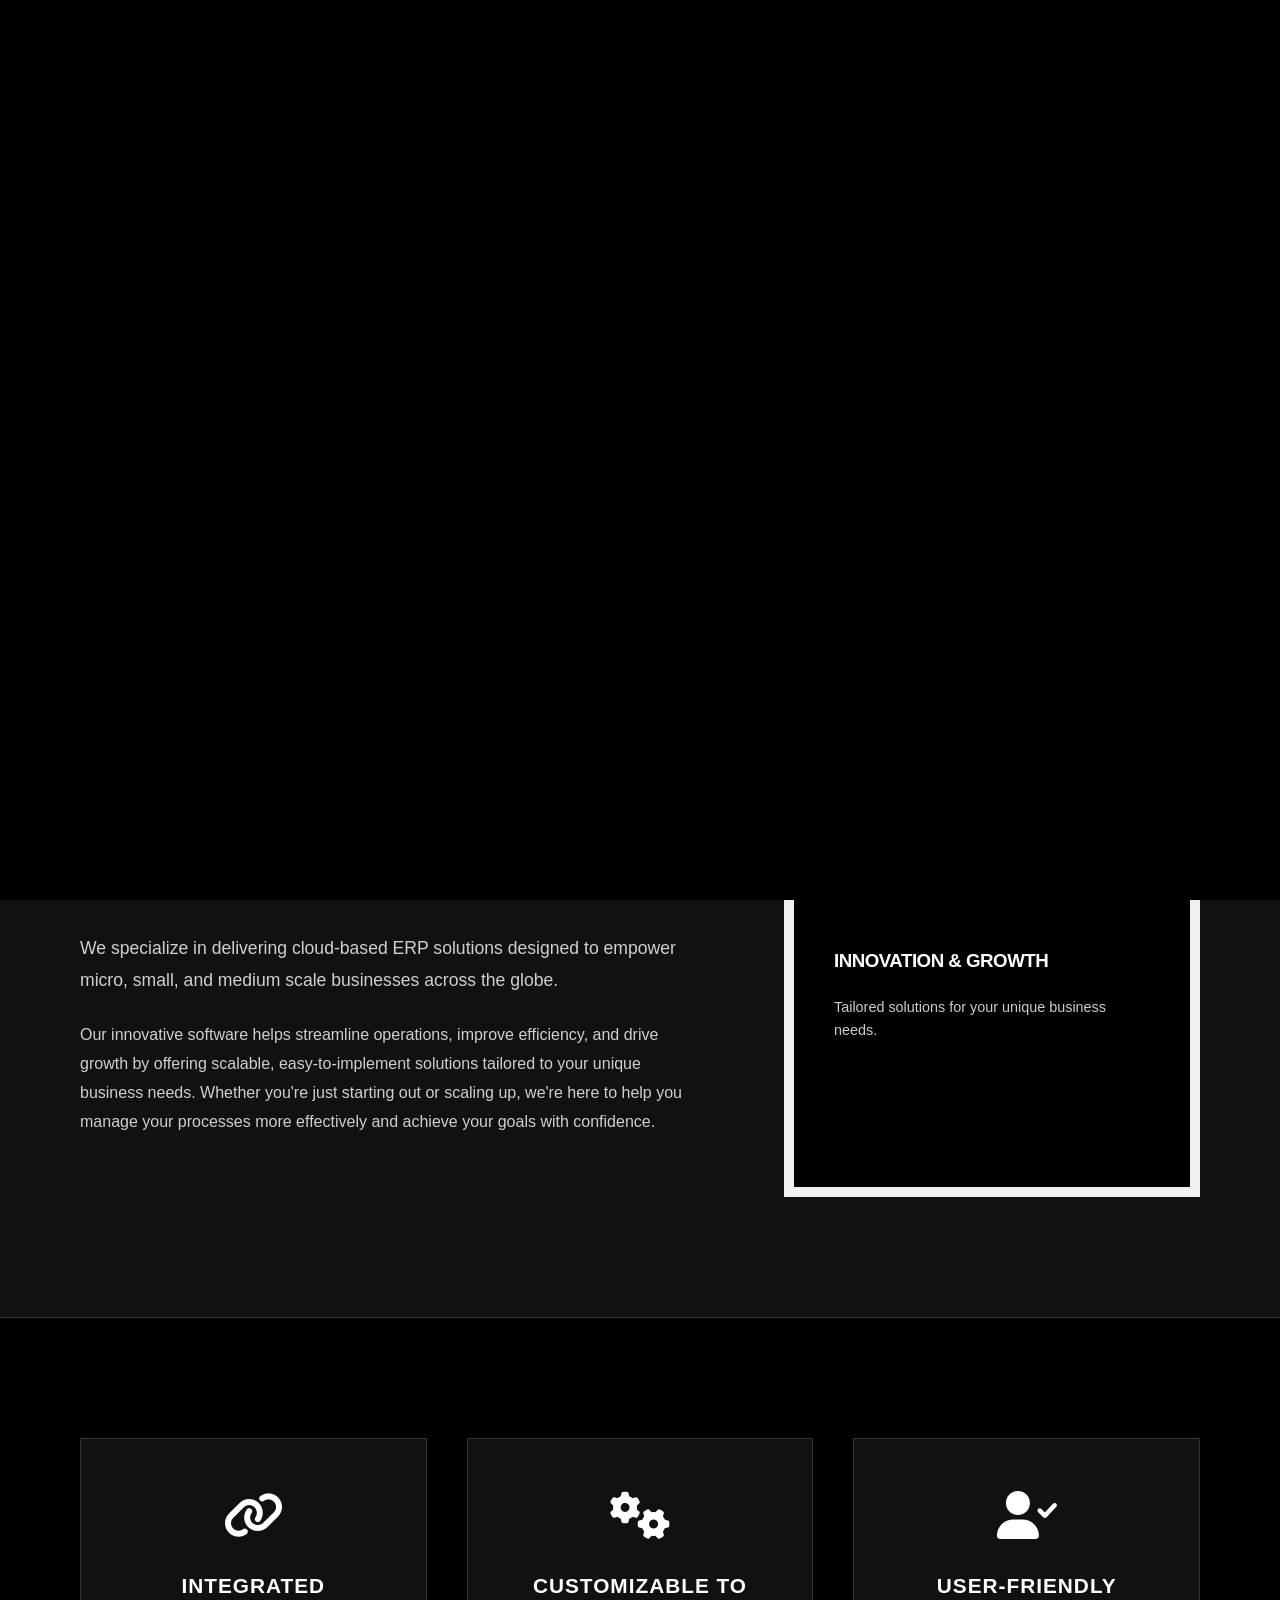
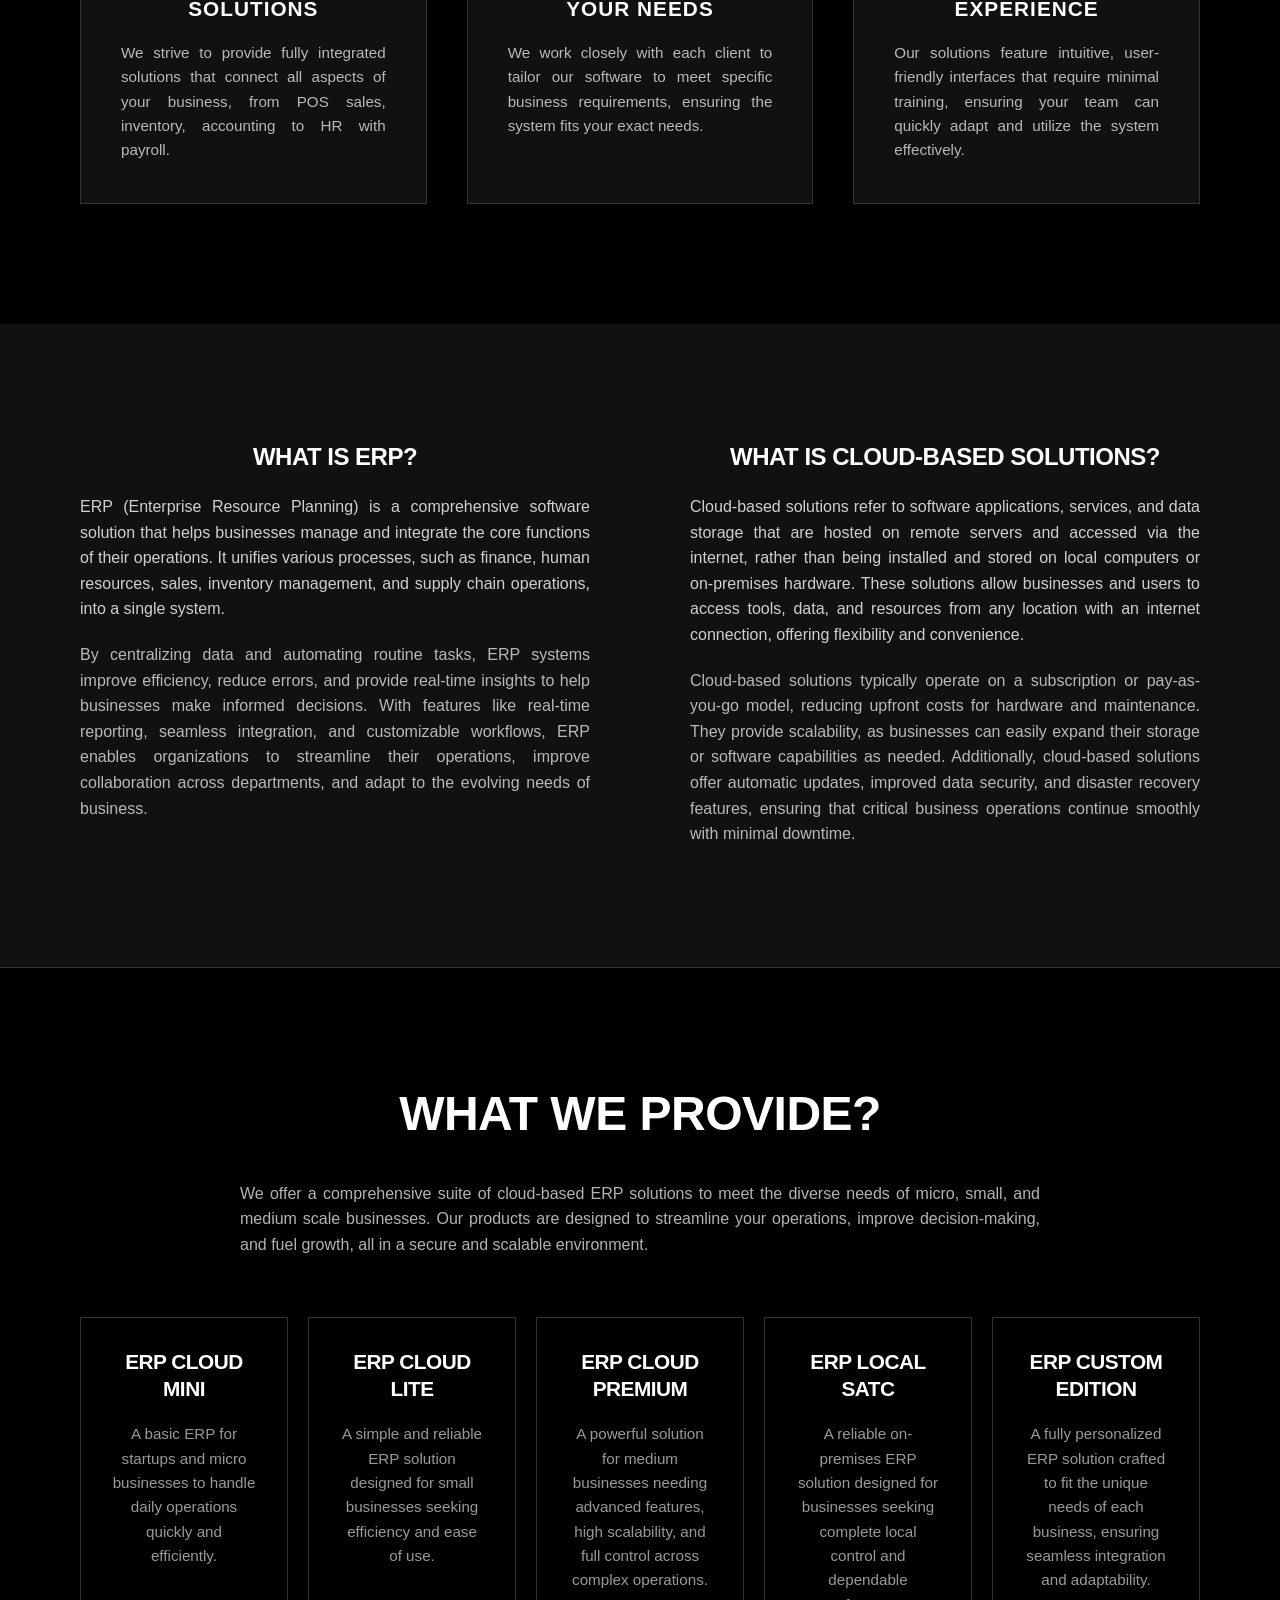
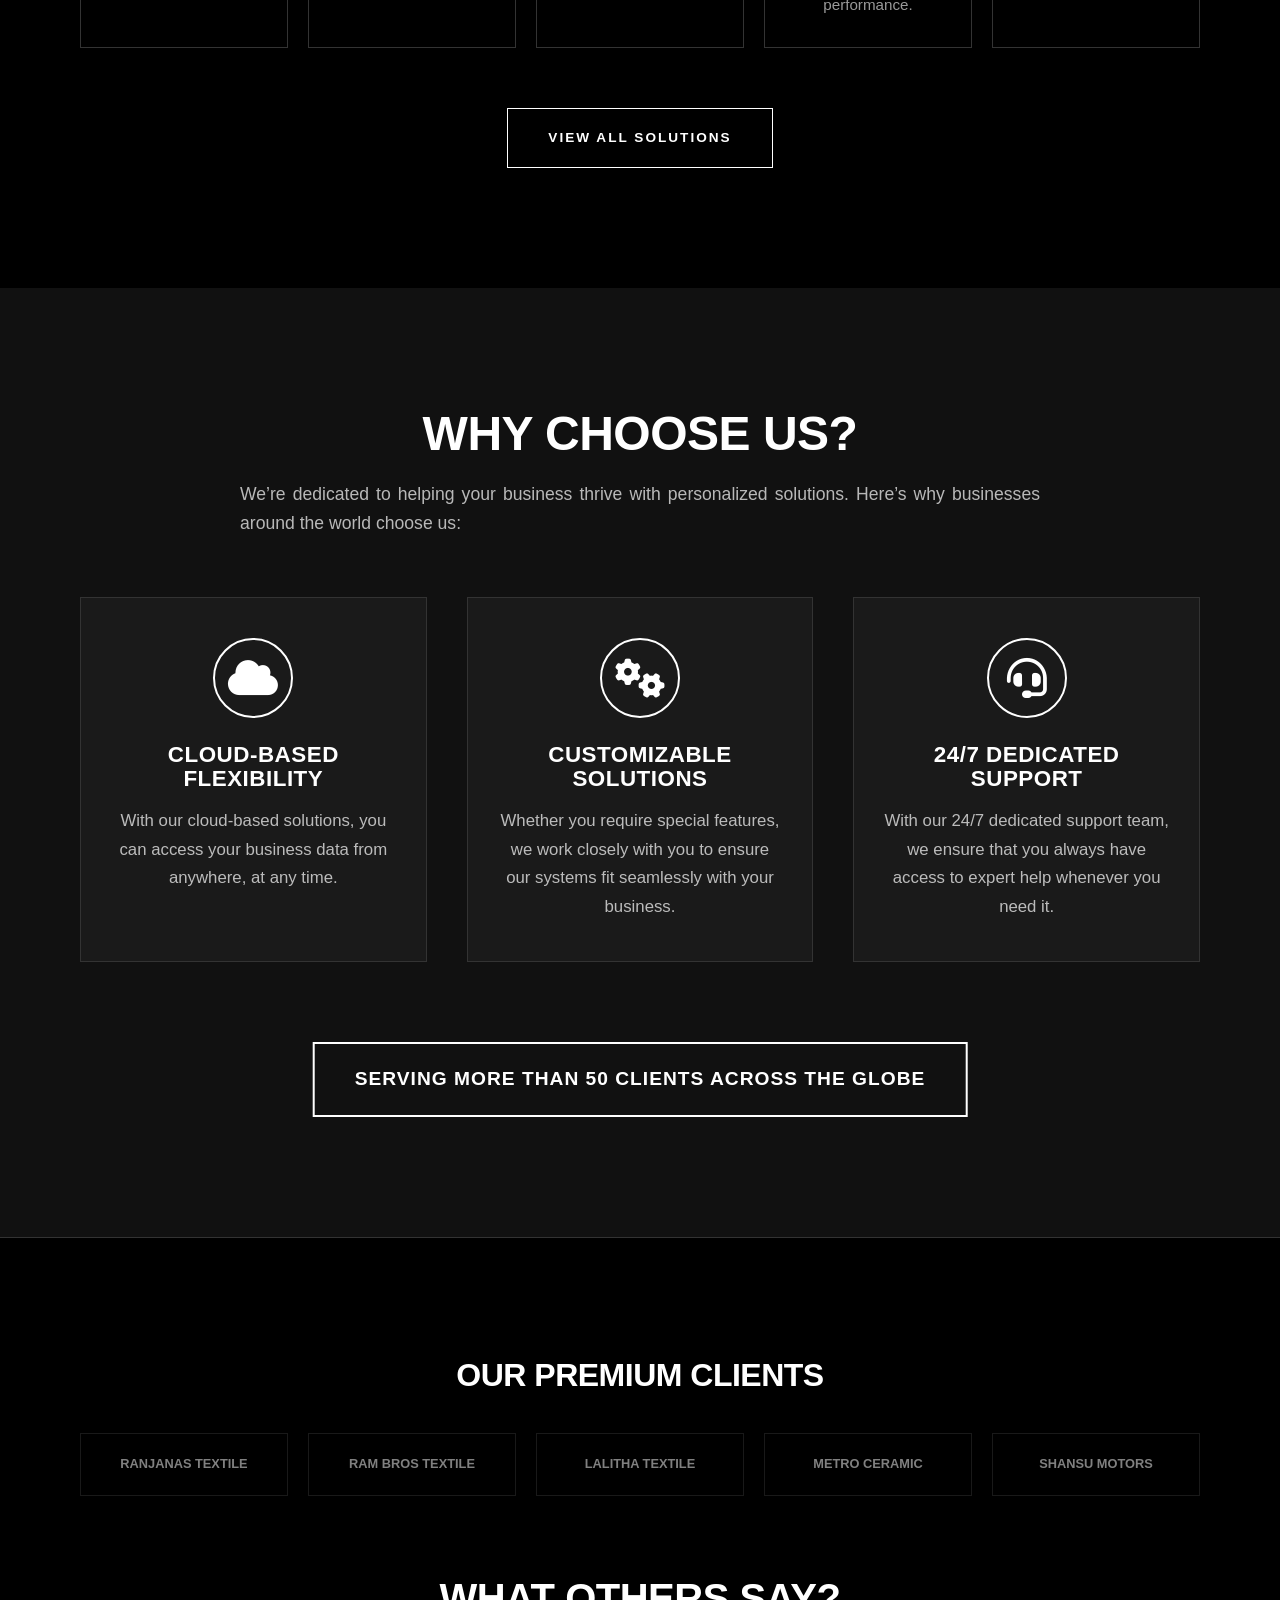
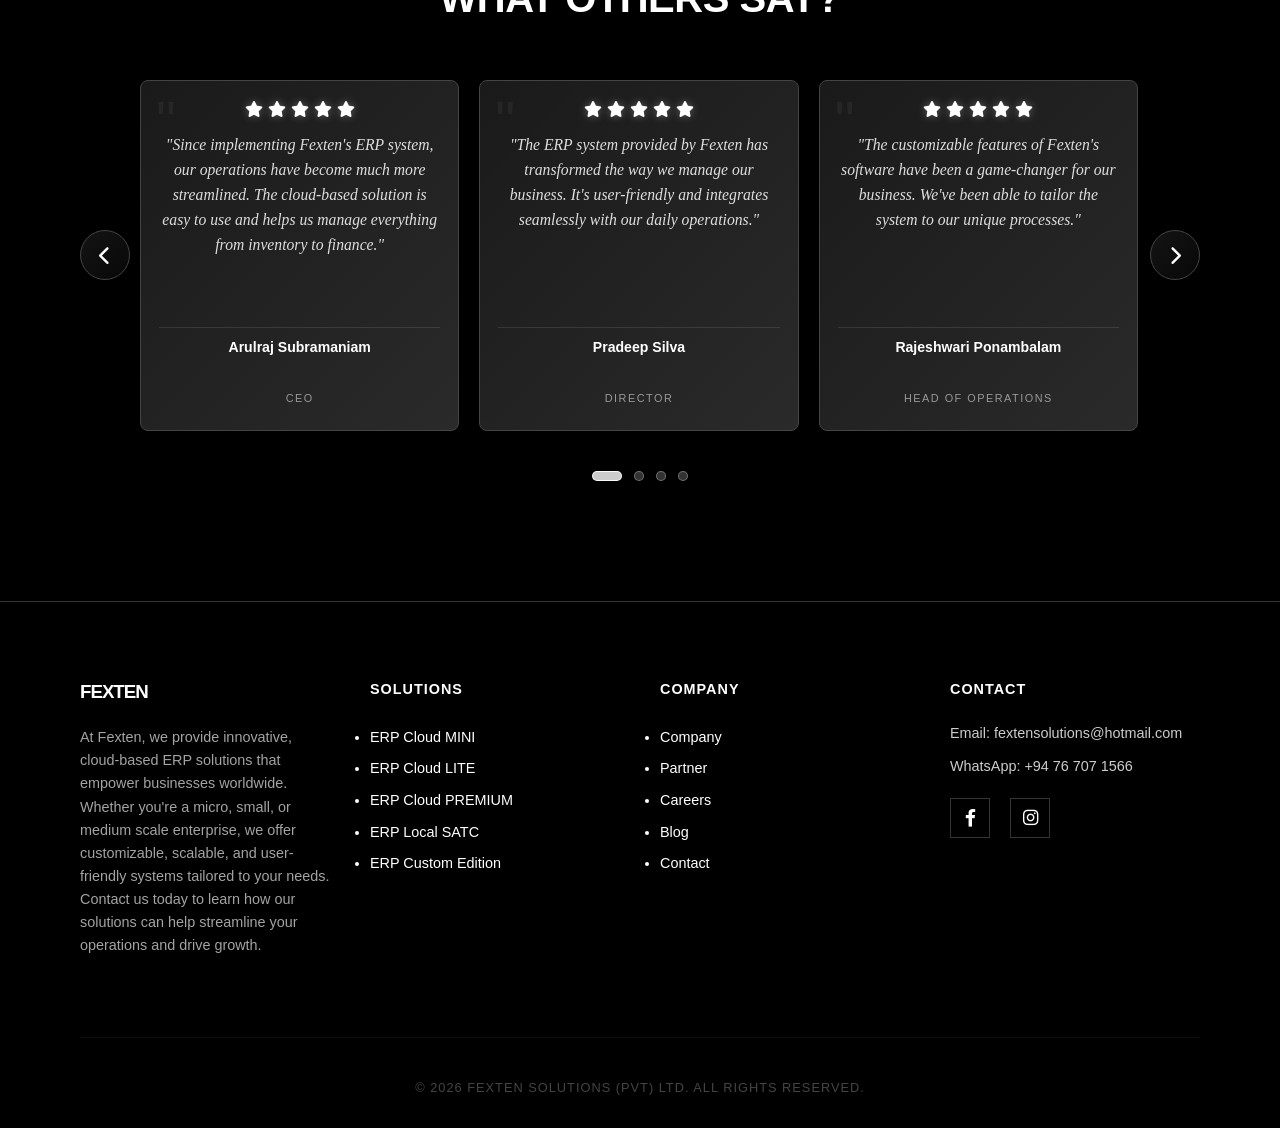
<file: index.html>
<!DOCTYPE html>
<html lang="en">

<head>
    <meta charset="UTF-8">
    <meta name="viewport" content="width=device-width, initial-scale=1.0">
    <title>Fexten Solutions | Cloud-Based ERP</title>
    <link rel="stylesheet" href="assets/css/style.css">
    <link href="https://fonts.googleapis.com/css2?family=Urbanist:wght@300;400;500;600;700;800;900&display=swap"
        rel="stylesheet">
    <link rel="stylesheet" href="https://cdnjs.cloudflare.com/ajax/libs/font-awesome/6.0.0/css/all.min.css">
</head>

<body>
    <!-- Preloader -->
    <div id="preloader">
        <div class="preloader-content">
            <h1 class="welcome-text">Welcome</h1>
            <div class="logo-animation">
                <img src="assets/img/White Logo.png" alt="FEXTEN" style="max-width: 300px; width: 100%; height: auto;">
            </div>
        </div>
    </div>

    <!-- Header -->
    <nav class="navbar">
        <div class="container header-container">
            <div class="nav-logo">
                <a href="index.html">
                    <img src="assets/img/logo_whit.jpeg" alt="FEXTEN" class="nav-logo-img">
                </a>
            </div>
            <div class="mobile-menu-btn">☰</div>
            <div class="nav-links">
                <a href="index.html" data-page="index">Home</a>
                <a href="solutions.html" data-page="solutions">Solutions</a>
                <a href="benefits.html" data-page="benefits">Benefits</a>
                <a href="company.html" data-page="company">Company</a>
                <a href="partner.html" data-page="partner">Partner</a>
                <a href="careers.html" data-page="careers">Careers</a>
                <a href="blog.html" data-page="blog">Blog</a>
                <a href="contact.html" data-page="contact">Contact</a>
                <button class="theme-toggle" id="theme-toggle">
                    <span class="mode-text">Dark Mode</span>
                </button>
            </div>
        </div>
    </nav>


    <!-- Hero Section -->
    <header class="section hero text-center bg-black-section">
        <div class="hero-bg-shapes">
            <!-- Dodecahedron Wireframe -->
            <svg class="geo-shape shape-1" viewBox="0 0 200 200" style="stroke: currentColor;">
                <path d="M100 20 L160 50 L160 120 L100 150 L40 120 L40 50 Z" />
                <path
                    d="M100 20 L100 60 L160 50 M100 60 L160 120 M100 150 L100 110 L160 120 M100 110 L40 120 M40 50 L100 60 M40 120 L40 50 M100 110 L40 120" />
                <circle cx="100" cy="20" r="1.5" fill="currentColor" />
                <circle cx="160" cy="50" r="1.5" fill="currentColor" />
                <circle cx="160" cy="120" r="1.5" fill="currentColor" />
                <circle cx="100" cy="150" r="1.5" fill="currentColor" />
                <circle cx="40" cy="120" r="1.5" fill="currentColor" />
                <circle cx="40" cy="50" r="1.5" fill="currentColor" />
            </svg>
            <!-- Icosahedron Wireframe -->
            <svg class="geo-shape shape-2" viewBox="0 0 200 200" style="stroke: currentColor;">
                <path d="M100 20 L180 80 L150 160 L50 160 L20 80 Z" />
                <path d="M100 20 L150 160 M100 20 L50 160 M180 80 L20 80 M180 80 L50 160 M20 80 L150 160" />
            </svg>
            <!-- Small Accent Shape -->
            <svg class="geo-shape shape-3" viewBox="0 0 100 100" style="stroke: currentColor;">
                <rect x="25" y="25" width="50" height="50" transform="rotate(45 50 50)" />
            </svg>
        </div>
        <div class="container" style="padding-top: 60px;">
            <h1>Make Your Business Operations Better</h1>
            <p class="mb-2" style="max-width: 800px; margin: 0 auto; font-size: 1rem; opacity: 0.8;">
                Empowering micro, small, and medium scale businesses with innovative, scalable cloud-based ERP
                solutions.
            </p>
            <div style="margin-top: 50px; text-align: center;">
                <a href="contact.html" class="btn btn-filled">Get Started</a>
                <a href="solutions.html" class="btn" style="margin-left: 20px;">Explore Solutions</a>
            </div>
        </div>
    </header>

    <!-- Who We Are -->
    <section class="section bg-white-section">
        <div class="container">
            <div style="display: grid; grid-template-columns: 1.2fr 0.8fr; gap: 80px; align-items: center;">
                <div>
                    <h2 style="font-size: 3rem; text-transform: uppercase;">Who We Are?</h2>
                    <p style="font-size: 1.1rem; margin-bottom: 25px; line-height: 1.8;">
                        We specialize in delivering cloud-based ERP solutions designed to empower micro, small, and
                        medium scale businesses across the globe.
                    </p>
                    <p style="opacity: 0.8; line-height: 1.8;">
                        Our innovative software helps streamline operations, improve efficiency, and drive growth by
                        offering scalable, easy-to-implement solutions tailored to your unique business needs. Whether
                        you're just starting out or scaling up, we're here to help you manage your processes more
                        effectively and achieve your goals with confidence.
                    </p>
                </div>
                <div
                    style="background: #000; color: #fff; height: 400px; display: flex; flex-direction: column; justify-content: center; padding: 40px; border: 10px solid #f0f0f0;">
                    <h3 style="color: #fff; text-transform: uppercase;">Innovation & Growth</h3>
                    <p style="color: #ccc; font-size: 0.9rem;">Tailored solutions for your unique business needs.</p>
                </div>
            </div>
        </div>
    </section>

    <!-- Integrated / Customizable / User-Friendly -->
    <section class="section bg-black-section features-section" style="border-top: 1px solid #333;">
        <div class="container">
            <div style="display: grid; grid-template-columns: repeat(3, 1fr); gap: 40px;">
                <div class="feature-card" style="background: #111; border-color: #333; text-align: center; padding: 40px;">
                    <div class="feature-icon" style="font-size: 3rem; margin-bottom: 20px; color: #fff;">
                        <i class="fas fa-link"></i>
                    </div>
                    <h3 class="feature-heading" style="text-transform: uppercase; font-size: 1.3rem; margin-bottom: 20px;">Integrated Solutions</h3>
                    <p class="feature-text" style="opacity: 0.7; font-size: 0.95rem; text-align: justify;">We strive to provide fully integrated solutions that
                        connect all aspects of your business, from POS sales, inventory, accounting to HR with payroll.
                    </p>
                </div>
                <div class="feature-card" style="background: #111; border-color: #333; text-align: center; padding: 40px;">
                    <div class="feature-icon" style="font-size: 3rem; margin-bottom: 20px; color: #fff;">
                        <i class="fas fa-cogs"></i>
                    </div>
                    <h3 class="feature-heading" style="text-transform: uppercase; font-size: 1.3rem; margin-bottom: 20px;">Customizable to Your Needs</h3>
                    <p class="feature-text" style="opacity: 0.7; font-size: 0.95rem; text-align: justify;">We work closely with each client to tailor our software
                        to meet specific business requirements, ensuring the system fits your exact needs.</p>
                </div>
                <div class="feature-card" style="background: #111; border-color: #333; text-align: center; padding: 40px;">
                    <div class="feature-icon" style="font-size: 3rem; margin-bottom: 20px; color: #fff;">
                        <i class="fas fa-user-check"></i>
                    </div>
                    <h3 class="feature-heading" style="text-transform: uppercase; font-size: 1.3rem; margin-bottom: 20px;">User-Friendly Experience</h3>
                    <p class="feature-text" style="opacity: 0.7; font-size: 0.95rem; text-align: justify;">Our solutions feature intuitive, user-friendly
                        interfaces that require minimal training, ensuring your team can quickly adapt and utilize the
                        system effectively.</p>
                </div>
            </div>
        </div>
    </section>

    <!-- Knowledge Base (ERP & Cloud) -->
    <section class="section bg-white-section">
        <div class="container">
            <div style="display: grid; grid-template-columns: 1fr 1fr; gap: 100px;">
                <div>
                    <h2 style="text-transform: uppercase; text-align: center;">What is ERP?</h2>
                    <p style="margin-bottom: 20px; text-align: justify;">
                        ERP (Enterprise Resource Planning) is a comprehensive software solution that helps businesses
                        manage and integrate the core functions of their operations. It unifies various processes, such
                        as finance, human resources, sales, inventory management, and supply chain operations, into a
                        single system.
                    </p>
                    <p style="opacity: 0.7; text-align: justify;">
                        By centralizing data and automating routine tasks, ERP systems improve efficiency, reduce
                        errors, and provide real-time insights to help businesses make informed decisions. With features
                        like real-time reporting, seamless integration, and customizable workflows, ERP enables
                        organizations to streamline their operations, improve collaboration across departments, and
                        adapt to the evolving needs of business.
                    </p>
                </div>
                <div>
                    <h2 style="text-transform: uppercase; text-align: center;">What is Cloud-Based Solutions?</h2>
                    <p style="margin-bottom: 20px; text-align: justify;">
                        Cloud-based solutions refer to software applications, services, and data storage that are hosted
                        on remote servers and accessed via the internet, rather than being installed and stored on local
                        computers or on-premises hardware. These solutions allow businesses and users to access tools,
                        data, and resources from any location with an internet connection, offering flexibility and
                        convenience.
                    </p>
                    <p style="opacity: 0.7; text-align: justify;">
                        Cloud-based solutions typically operate on a subscription or pay-as-you-go model, reducing
                        upfront costs for hardware and maintenance. They provide scalability, as businesses can easily
                        expand their storage or software capabilities as needed. Additionally, cloud-based solutions
                        offer automatic updates, improved data security, and disaster recovery features, ensuring that
                        critical business operations continue smoothly with minimal downtime.
                    </p>
                </div>
            </div>
        </div>
    </section>

    <!-- Products -->
    <section class="section bg-black-section" style="border-top: 1px solid #333;">
        <div class="container text-center">
            <h2 style="font-size: 3rem; text-transform: uppercase; margin-bottom: 40px; text-align: center;">What We Provide?</h2>
            <p style="max-width: 800px; margin: 0 auto 60px; opacity: 0.7; text-align: justify;">
                We offer a comprehensive suite of cloud-based ERP solutions to meet the diverse needs of micro, small,
                and medium scale businesses. Our products are designed to streamline your operations, improve
                decision-making, and fuel growth, all in a secure and scalable environment.
            </p>
            <div
                style="display: grid; grid-template-columns: repeat(auto-fit, minmax(200px, 1fr)); gap: 20px; text-align: left;">
                <div style="border: 1px solid #333; padding: 30px; text-align: center;">
                    <h4 style="text-transform: uppercase; font-size: 1.3rem; line-height: 1.3; margin-bottom: 20px;">ERP Cloud<br>MINI</h4>
                    <p style="font-size: 0.95rem; opacity: 0.6; text-align: center;">A basic ERP for startups and micro businesses to handle
                        daily operations quickly and efficiently.</p>
                </div>
                <div style="border: 1px solid #333; padding: 30px; text-align: center;">
                    <h4 style="text-transform: uppercase; font-size: 1.3rem; line-height: 1.3; margin-bottom: 20px;">ERP Cloud<br>LITE</h4>
                    <p style="font-size: 0.95rem; opacity: 0.6; text-align: center;">A simple and reliable ERP solution designed for small
                        businesses seeking efficiency and ease of use.</p>
                </div>
                <div style="border: 1px solid #333; padding: 30px; text-align: center;">
                    <h4 style="text-transform: uppercase; font-size: 1.3rem; line-height: 1.3; margin-bottom: 20px;">ERP Cloud<br>PREMIUM</h4>
                    <p style="font-size: 0.95rem; opacity: 0.6; text-align: center;">A powerful solution for medium businesses needing
                        advanced features, high scalability, and full control across complex operations.</p>
                </div>
                <div style="border: 1px solid #333; padding: 30px; text-align: center;">
                    <h4 style="text-transform: uppercase; font-size: 1.3rem; line-height: 1.3; margin-bottom: 20px;">ERP Local<br>SATC</h4>
                    <p style="font-size: 0.95rem; opacity: 0.6; text-align: center;">A reliable on-premises ERP solution designed for
                        businesses seeking complete local control and dependable performance.</p>
                </div>
                <div style="border: 1px solid #333; padding: 30px; text-align: center;">
                    <h4 style="text-transform: uppercase; font-size: 1.3rem; line-height: 1.3; margin-bottom: 20px;">ERP Custom<br>EDITION</h4>
                    <p style="font-size: 0.95rem; opacity: 0.6; text-align: center;">A fully personalized ERP solution crafted to fit the
                        unique needs of each business, ensuring seamless integration and adaptability.</p>
                </div>
            </div>
            <div style="margin-top: 60px;">
                <a href="solutions.html" class="btn">View All Solutions</a>
            </div>
        </div>
    </section>

    <!-- Why Choose Us -->
    <section class="section bg-white-section">
        <div class="container">
            <h2 class="text-center" style="font-size: 3rem; text-transform: uppercase; margin-bottom: 20px;">Why Choose
                Us?</h2>
            <p class="text-center" style="max-width: 800px; margin: 0 auto 60px; opacity: 0.7; font-size: 1.1rem; text-align: justify;">
                We’re dedicated to helping your business thrive with personalized solutions. Here’s why businesses
                around the world choose us:
            </p>
            <div style="display: grid; grid-template-columns: repeat(3, 1fr); gap: 40px;">
                <div class="why-choose-card">
                    <div class="icon-circle">
                        <i class="fas fa-cloud why-choose-icon" style="font-size: 2.5rem;"></i>
                    </div>
                    <h4 style="text-transform: uppercase; font-size: 1.4rem; margin-bottom: 15px; letter-spacing: 0.5px;">Cloud-Based Flexibility</h4>
                    <p style="opacity: 0.7; font-size: 1.05rem; line-height: 1.7; text-align: center;">With our cloud-based solutions, you can access your business data from
                        anywhere, at any time.</p>
                </div>
                <div class="why-choose-card">
                    <div class="icon-circle">
                        <i class="fas fa-cogs why-choose-icon" style="font-size: 2.5rem;"></i>
                    </div>
                    <h4 style="text-transform: uppercase; font-size: 1.4rem; margin-bottom: 15px; letter-spacing: 0.5px;">Customizable Solutions</h4>
                    <p style="opacity: 0.7; font-size: 1.05rem; line-height: 1.7; text-align: center;">Whether you require special features, we work closely with you to ensure
                        our systems fit seamlessly with your business.</p>
                </div>
                <div class="why-choose-card">
                    <div class="icon-circle">
                        <i class="fas fa-headset why-choose-icon" style="font-size: 2.5rem;"></i>
                    </div>
                    <h4 style="text-transform: uppercase; font-size: 1.4rem; margin-bottom: 15px; letter-spacing: 0.5px;">24/7 Dedicated Support</h4>
                    <p style="opacity: 0.7; font-size: 1.05rem; line-height: 1.7; text-align: center;">With our 24/7 dedicated support team, we ensure that you always have access
                        to expert help whenever you need it.</p>
                </div>
            </div>
            <a href="company.html" class="clients-badge">
                SERVING MORE THAN 50 CLIENTS ACROSS THE GLOBE
            </a>
        </div>
    </section>

    <!-- Clients & Testimonials -->
    <section class="section bg-black-section" style="border-top: 1px solid #333;">
        <div class="container">
            <div class="text-center" style="margin-bottom: 80px;">
                <h3 style="text-transform: uppercase; font-size: 2rem; margin-bottom: 40px;">Our Premium Clients</h3>
                <div style="display: grid; grid-template-columns: repeat(5, 1fr); gap: 20px; opacity: 0.5;">
                    <div style="border: 1px solid #333; padding: 20px; font-weight: 700; font-size: 0.8rem;">RANJANAS
                        TEXTILE</div>
                    <div style="border: 1px solid #333; padding: 20px; font-weight: 700; font-size: 0.8rem;">RAM BROS
                        TEXTILE</div>
                    <div style="border: 1px solid #333; padding: 20px; font-weight: 700; font-size: 0.8rem;">LALITHA
                        TEXTILE</div>
                    <div style="border: 1px solid #333; padding: 20px; font-weight: 700; font-size: 0.8rem;">METRO
                        CERAMIC</div>
                    <div style="border: 1px solid #333; padding: 20px; font-weight: 700; font-size: 0.8rem;">SHANSU
                        MOTORS</div>
                </div>
            </div>

            <h2 class="text-center testimonial-main-heading" style="text-transform: uppercase; font-size: 2.5rem; margin-bottom: 60px;">What
                Others Say?</h2>
            <div class="testimonial-carousel-container">
                <button class="testimonial-arrow testimonial-arrow-left" onclick="moveTestimonialCarousel(-1)">
                    <i class="fas fa-chevron-left"></i>
                </button>
                <div class="testimonial-carousel">
                    <div class="testimonial-track">
                        <!-- Testimonial 1 -->
                        <div class="testimonial-card">
                            <div class="testimonial-stars">
                                <i class="fas fa-star"></i>
                                <i class="fas fa-star"></i>
                                <i class="fas fa-star"></i>
                                <i class="fas fa-star"></i>
                                <i class="fas fa-star"></i>
                            </div>
                            <p class="testimonial-text">"Since implementing Fexten's ERP system, our operations have become much more streamlined. The cloud-based solution is easy to use and helps us manage everything from inventory to finance."</p>
                            <div class="testimonial-author">
                                <strong>Arulraj Subramaniam</strong><br>
                                <span class="testimonial-role">CEO</span>
                            </div>
                        </div>
                        <!-- Testimonial 2 -->
                        <div class="testimonial-card">
                            <div class="testimonial-stars">
                                <i class="fas fa-star"></i>
                                <i class="fas fa-star"></i>
                                <i class="fas fa-star"></i>
                                <i class="fas fa-star"></i>
                                <i class="fas fa-star"></i>
                            </div>
                            <p class="testimonial-text">"The ERP system provided by Fexten has transformed the way we manage our business. It's user-friendly and integrates seamlessly with our daily operations."</p>
                            <div class="testimonial-author">
                                <strong>Pradeep Silva</strong><br>
                                <span class="testimonial-role">Director</span>
                            </div>
                        </div>
                        <!-- Testimonial 3 -->
                        <div class="testimonial-card">
                            <div class="testimonial-stars">
                                <i class="fas fa-star"></i>
                                <i class="fas fa-star"></i>
                                <i class="fas fa-star"></i>
                                <i class="fas fa-star"></i>
                                <i class="fas fa-star"></i>
                            </div>
                            <p class="testimonial-text">"The customizable features of Fexten's software have been a game-changer for our business. We've been able to tailor the system to our unique processes."</p>
                            <div class="testimonial-author">
                                <strong>Rajeshwari Ponambalam</strong><br>
                                <span class="testimonial-role">Head of Operations</span>
                            </div>
                        </div>
                        <!-- Testimonial 4 -->
                        <div class="testimonial-card">
                            <div class="testimonial-stars">
                                <i class="fas fa-star"></i>
                                <i class="fas fa-star"></i>
                                <i class="fas fa-star"></i>
                                <i class="fas fa-star"></i>
                                <i class="fas fa-star"></i>
                            </div>
                            <p class="testimonial-text">"We've been using Fexten's ERP solution for several months now, and it has made a huge difference in our day-to-day operations."</p>
                            <div class="testimonial-author">
                                <strong>Nimal Perera</strong><br>
                                <span class="testimonial-role">Charted Accountant</span>
                            </div>
                        </div>
                        <!-- Testimonial 5 -->
                        <div class="testimonial-card">
                            <div class="testimonial-stars">
                                <i class="fas fa-star"></i>
                                <i class="fas fa-star"></i>
                                <i class="fas fa-star"></i>
                                <i class="fas fa-star"></i>
                                <i class="fas fa-star"></i>
                            </div>
                            <p class="testimonial-text">"The shift to Fexten's cloud-based system has made a huge impact on our operations. The seamless integration has improved our efficiency significantly."</p>
                            <div class="testimonial-author">
                                <strong>John Emily</strong><br>
                                <span class="testimonial-role">HR Manager</span>
                            </div>
                        </div>
                        <!-- Testimonial 6 -->
                        <div class="testimonial-card">
                            <div class="testimonial-stars">
                                <i class="fas fa-star"></i>
                                <i class="fas fa-star"></i>
                                <i class="fas fa-star"></i>
                                <i class="fas fa-star"></i>
                                <i class="fas fa-star"></i>
                            </div>
                            <p class="testimonial-text">"Outstanding support and excellent system performance. Fexten has exceeded our expectations in every way possible."</p>
                            <div class="testimonial-author">
                                <strong>Sarah Mitchell</strong><br>
                                <span class="testimonial-role">Operations Manager</span>
                            </div>
                        </div>
                    </div>
                </div>
                <button class="testimonial-arrow testimonial-arrow-right" onclick="moveTestimonialCarousel(1)">
                    <i class="fas fa-chevron-right"></i>
                </button>
            </div>
            <div class="testimonial-dots" id="testimonialDots"></div>
        </div>
    </section>


    <!-- Footer -->
    <footer>
        <div class="container">
            <div class="footer-grid" style="display: grid; grid-template-columns: repeat(4, 1fr); gap: 40px;">
                <div>
                    <h3 style="font-weight: 900; letter-spacing: -1px;">FEXTEN</h3>
                    <p style="font-size: 0.9rem; line-height: 1.6; opacity: 0.8;">At Fexten, we provide innovative,
                        cloud-based ERP solutions that empower businesses worldwide. Whether you're a micro, small, or
                        medium scale enterprise, we offer customizable, scalable, and user-friendly systems tailored to
                        your
                        needs. Contact us today to learn how our solutions can help streamline your operations and drive
                        growth.</p>
                </div>
                <div>
                    <h4 style="text-transform: uppercase; font-size: 0.9rem; letter-spacing: 1px;">Solutions</h4>
                    <ul style="line-height: 2.2; font-size: 0.9rem;">
                        <li><a href="solutions.html">ERP Cloud MINI</a></li>
                        <li><a href="solutions.html">ERP Cloud LITE</a></li>
                        <li><a href="solutions.html">ERP Cloud PREMIUM</a></li>
                        <li><a href="solutions.html">ERP Local SATC</a></li>
                        <li><a href="solutions.html">ERP Custom Edition</a></li>
                    </ul>
                </div>
                <div>
                    <h4 style="text-transform: uppercase; font-size: 0.9rem; letter-spacing: 1px;">Company</h4>
                    <ul style="line-height: 2.2; font-size: 0.9rem;">
                        <li><a href="company.html">Company</a></li>
                        <li><a href="partner.html">Partner</a></li>
                        <li><a href="careers.html">Careers</a></li>
                        <li><a href="blog.html">Blog</a></li>
                        <li><a href="contact.html">Contact</a></li>
                    </ul>
                </div>
                <div>
                    <h4 style="text-transform: uppercase; font-size: 0.9rem; letter-spacing: 1px;">Contact</h4>
                    <p style="font-size: 0.9rem; margin-bottom: 10px;">Email: fextensolutions@hotmail.com</p>
                    <p style="font-size: 0.9rem; margin-bottom: 20px;">WhatsApp: +94 76 707 1566</p>
                    <div style="display: flex; gap: 20px;">
                        <a href="https://web.facebook.com/profile.php?id=61559175011664" target="_blank"
                            class="social-icon"><i class="fab fa-facebook-f"></i></a>
                        <a href="https://www.instagram.com/fexten_solutions" target="_blank" class="social-icon"><i
                                class="fab fa-instagram"></i></a>
                    </div>
                </div>
            </div>
            <div class="footer-bottom"
                style="margin-top: 80px; padding-top: 40px; border-top: 1px solid rgba(255,255,255,0.1); text-align: center; font-size: 0.8rem; opacity: 0.5; letter-spacing: 1px;">
                &copy; 2026 Fexten Solutions (Pvt) Ltd. All Rights Reserved.
            </div>
        </div>
    </footer>

    <script src="assets/js/script.js"></script>
</body>

</html>
</file>
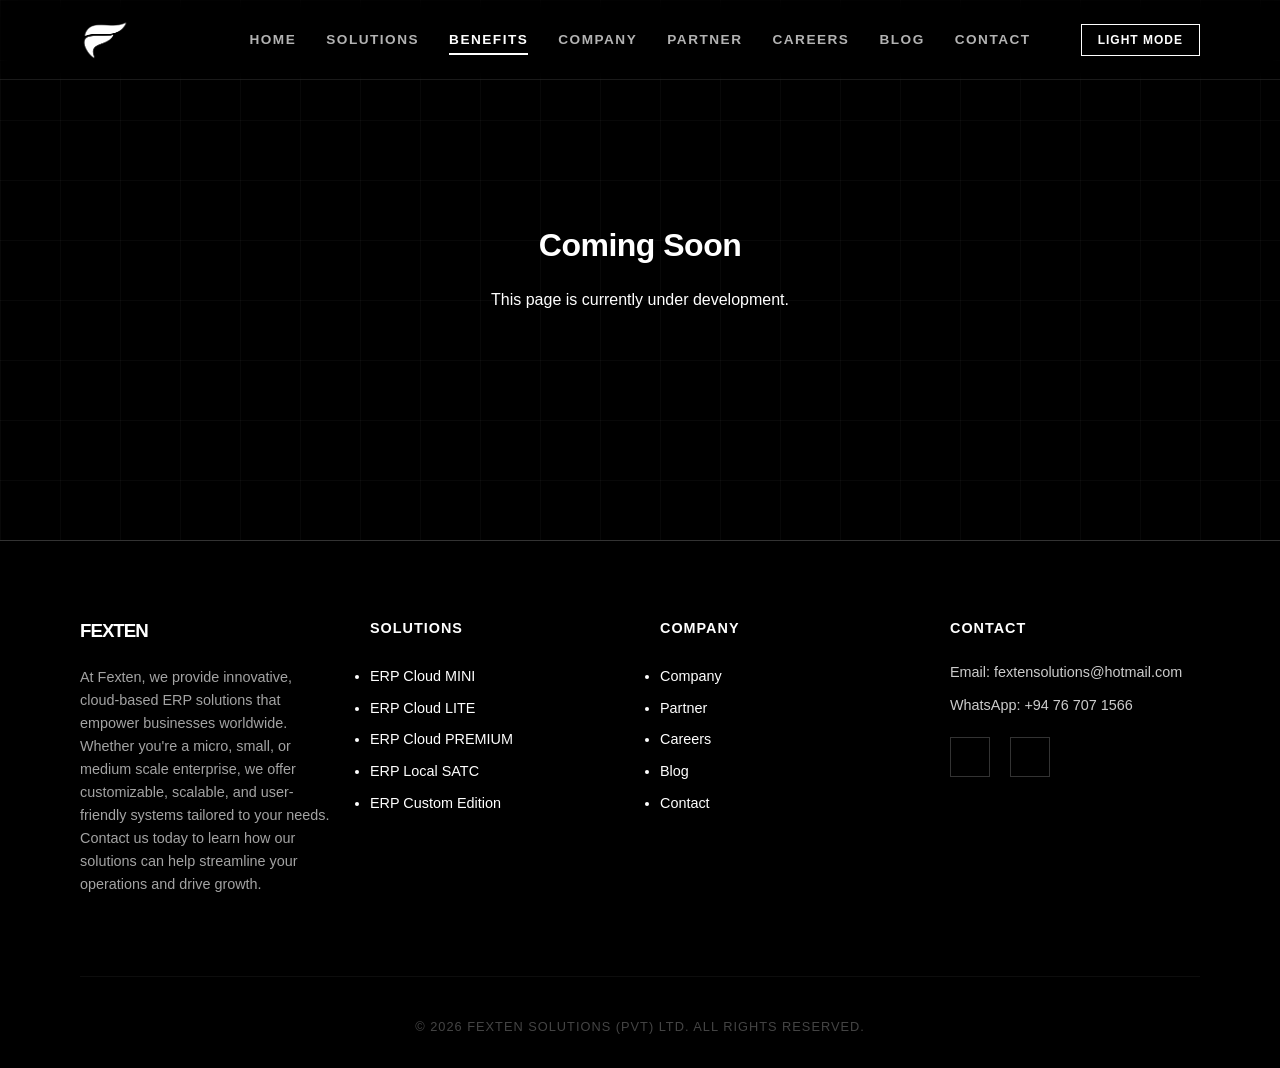
<file: benefits.html>
<!DOCTYPE html>
<html lang="en">

<head>
    <meta charset="UTF-8">
    <meta name="viewport" content="width=device-width, initial-scale=1.0">
    <title>Fexten Solutions</title>
    <link rel="stylesheet" href="assets/css/style.css">
    <link href="https://fonts.googleapis.com/css2?family=Urbanist:wght@300;400;500;600;700;800;900&display=swap"
        rel="stylesheet">
</head>

<body>

    <!-- Header -->
    <nav class="navbar">
        <div class="container header-container">
            <div class="nav-logo">
                <a href="index.html">
                    <img src="assets/img/logo_whit.jpeg" alt="FEXTEN" class="nav-logo-img">
                </a>
            </div>
            <div class="mobile-menu-btn">☰</div>
            <div class="nav-links">
                <a href="index.html" data-page="index">Home</a>
                <a href="solutions.html" data-page="solutions">Solutions</a>
                <a href="benefits.html" data-page="benefits">Benefits</a>
                <a href="company.html" data-page="company">Company</a>
                <a href="partner.html" data-page="partner">Partner</a>
                <a href="careers.html" data-page="careers">Careers</a>
                <a href="blog.html" data-page="blog">Blog</a>
                <a href="contact.html" data-page="contact">Contact</a>
                <button class="theme-toggle" id="theme-toggle">
                    <span class="mode-text">Dark Mode</span>
                </button>
            </div>
        </div>
    </nav>

    <div class="section text-center"
        style="min-height: 60vh; display: flex; flex-direction: column; justify-content: center;">
        <div class="container">
            <h1>Coming Soon</h1>
            <p>This page is currently under development.</p>
        </div>
    </div>

    <!-- Footer -->
    <footer>
        <div class="container">
            <div class="footer-grid" style="display: grid; grid-template-columns: repeat(4, 1fr); gap: 40px;">
                <div>
                    <h3 style="font-weight: 900; letter-spacing: -1px;">FEXTEN</h3>
                    <p style="font-size: 0.9rem; line-height: 1.6; opacity: 0.8;">At Fexten, we provide innovative,
                        cloud-based ERP solutions that empower businesses worldwide. Whether you're a micro, small, or
                        medium scale enterprise, we offer customizable, scalable, and user-friendly systems tailored to
                        your
                        needs. Contact us today to learn how our solutions can help streamline your operations and drive
                        growth.</p>
                </div>
                <div>
                    <h4 style="text-transform: uppercase; font-size: 0.9rem; letter-spacing: 1px;">Solutions</h4>
                    <ul style="line-height: 2.2; font-size: 0.9rem;">
                        <li><a href="solutions.html">ERP Cloud MINI</a></li>
                        <li><a href="solutions.html">ERP Cloud LITE</a></li>
                        <li><a href="solutions.html">ERP Cloud PREMIUM</a></li>
                        <li><a href="solutions.html">ERP Local SATC</a></li>
                        <li><a href="solutions.html">ERP Custom Edition</a></li>
                    </ul>
                </div>
                <div>
                    <h4 style="text-transform: uppercase; font-size: 0.9rem; letter-spacing: 1px;">Company</h4>
                    <ul style="line-height: 2.2; font-size: 0.9rem;">
                        <li><a href="company.html">Company</a></li>
                        <li><a href="partner.html">Partner</a></li>
                        <li><a href="careers.html">Careers</a></li>
                        <li><a href="blog.html">Blog</a></li>
                        <li><a href="contact.html">Contact</a></li>
                    </ul>
                </div>
                <div>
                    <h4 style="text-transform: uppercase; font-size: 0.9rem; letter-spacing: 1px;">Contact</h4>
                    <p style="font-size: 0.9rem; margin-bottom: 10px;">Email: fextensolutions@hotmail.com</p>
                    <p style="font-size: 0.9rem; margin-bottom: 20px;">WhatsApp: +94 76 707 1566</p>
                    <div style="display: flex; gap: 20px;">
                        <a href="https://web.facebook.com/profile.php?id=61559175011664" target="_blank"
                            class="social-icon"><i class="fab fa-facebook-f"></i></a>
                        <a href="https://www.instagram.com/fexten_solutions" target="_blank"
                            class="social-icon"><i class="fab fa-instagram"></i></a>
                    </div>
                </div>
            </div>
            <div class="footer-bottom"
                style="margin-top: 80px; padding-top: 40px; border-top: 1px solid rgba(255,255,255,0.1); text-align: center; font-size: 0.8rem; opacity: 0.5; letter-spacing: 1px;">
                &copy; 2026 Fexten Solutions (Pvt) Ltd. All Rights Reserved.
            </div>
        </div>
    </footer>

    <script src="assets/js/script.js"></script>
</body>

</html>
</file>
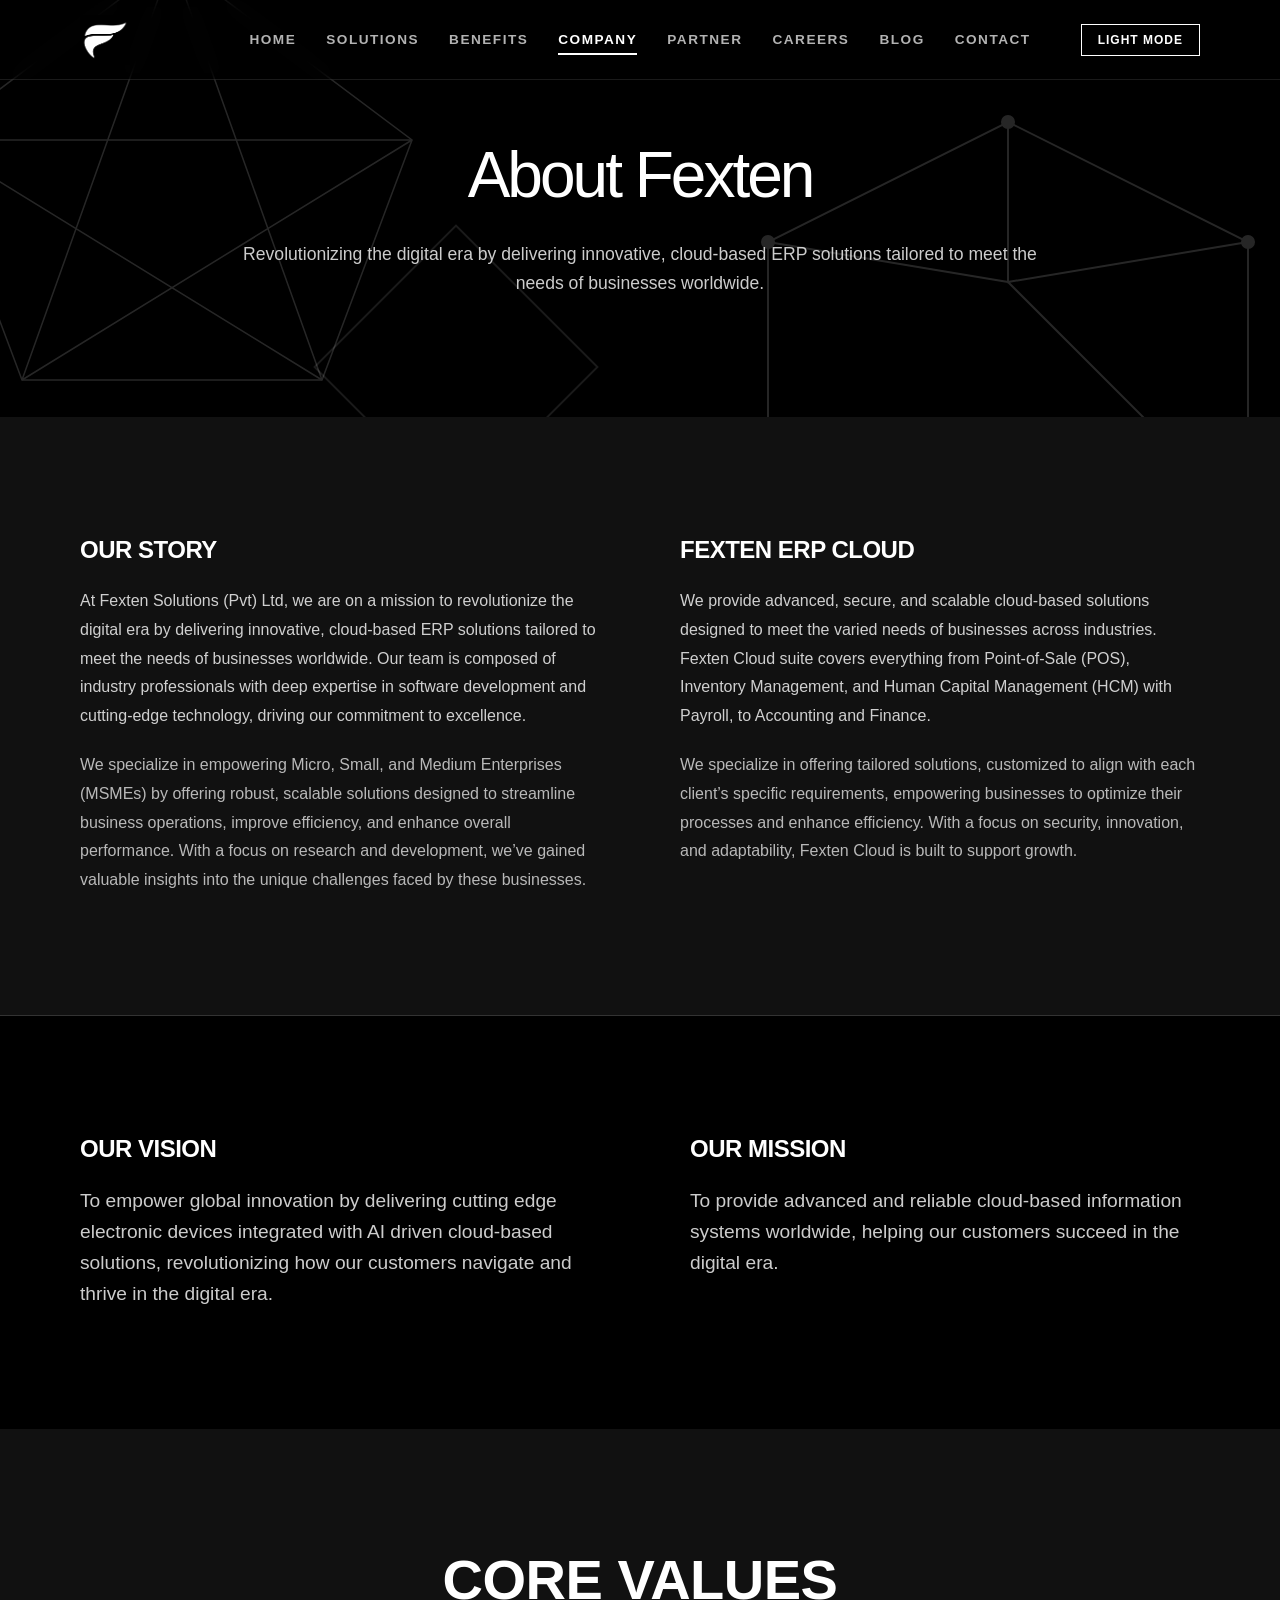
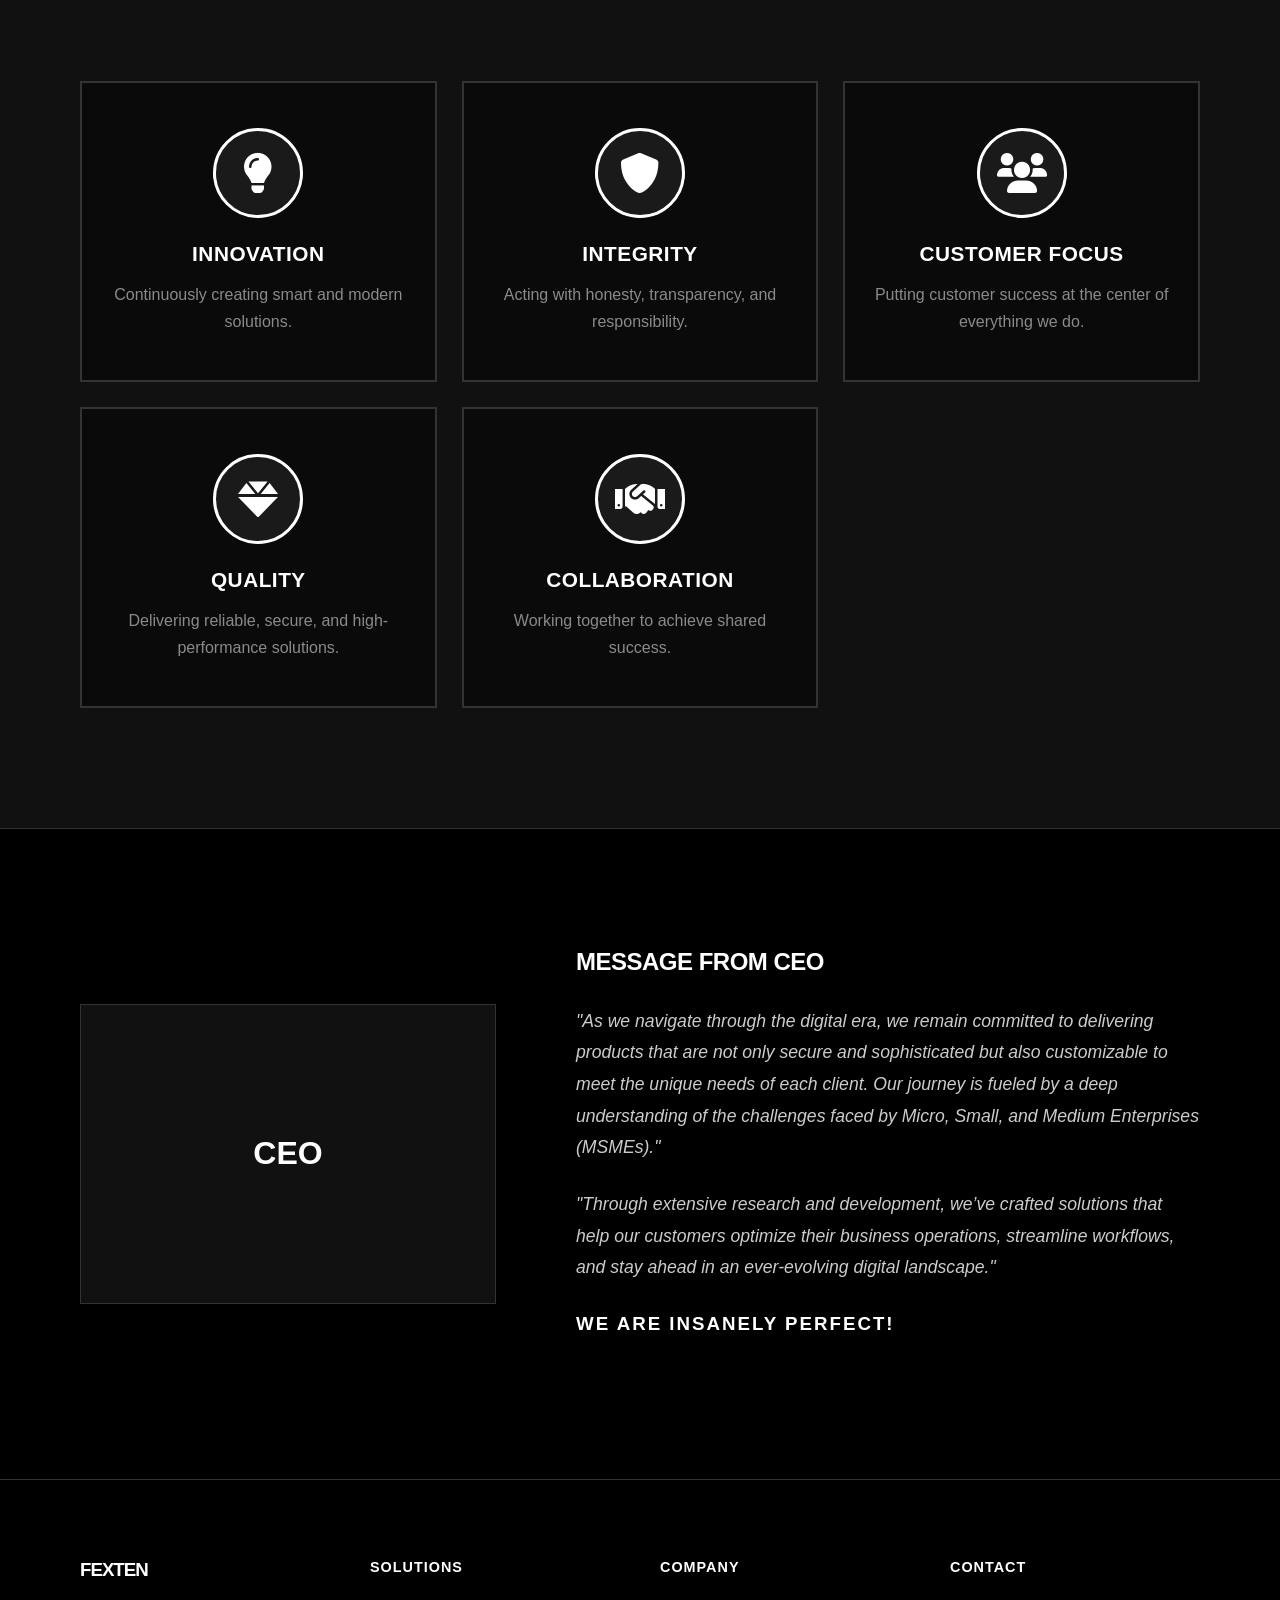
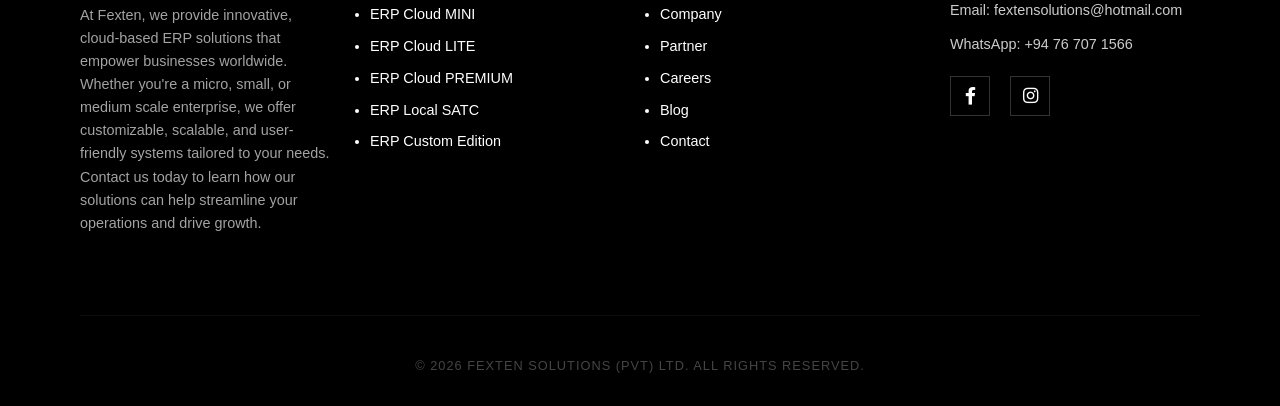
<file: company.html>
<!DOCTYPE html>
<html lang="en">

<head>
    <meta charset="UTF-8">
    <meta name="viewport" content="width=device-width, initial-scale=1.0">
    <title>Company | Fexten Solutions</title>
    <link rel="stylesheet" href="assets/css/style.css">
    <link href="https://fonts.googleapis.com/css2?family=Urbanist:wght@300;400;500;600;700;800;900&display=swap"
        rel="stylesheet">
    <link rel="stylesheet" href="https://cdnjs.cloudflare.com/ajax/libs/font-awesome/6.0.0/css/all.min.css">
</head>

<body>

    <!-- Header -->
    <!-- Header -->
    <nav class="navbar">
        <div class="container header-container">
            <div class="nav-logo">
                <a href="index.html">
                    <img src="assets/img/logo_whit.jpeg" alt="FEXTEN" class="nav-logo-img">
                </a>
            </div>
            <div class="mobile-menu-btn">☰</div>
            <div class="nav-links">
                <a href="index.html" data-page="index">Home</a>
                <a href="solutions.html" data-page="solutions">Solutions</a>
                <a href="benefits.html" data-page="benefits">Benefits</a>
                <a href="company.html" data-page="company">Company</a>
                <a href="partner.html" data-page="partner">Partner</a>
                <a href="careers.html" data-page="careers">Careers</a>
                <a href="blog.html" data-page="blog">Blog</a>
                <a href="contact.html" data-page="contact">Contact</a>
                <button class="theme-toggle" id="theme-toggle">
                    <span class="mode-text">Dark Mode</span>
                </button>
            </div>
        </div>
    </nav>

    <header class="section hero text-center bg-black-section" style="padding-top: 140px;">
        <div class="hero-bg-shapes">
            <!-- Dodecahedron Wireframe -->
            <svg class="geo-shape shape-1" viewBox="0 0 200 200" style="stroke: currentColor;">
                <path d="M100 20 L160 50 L160 120 L100 150 L40 120 L40 50 Z" />
                <path
                    d="M100 20 L100 60 L160 50 M100 60 L160 120 M100 150 L100 110 L160 120 M100 110 L40 120 M40 50 L100 60 M40 120 L40 50 M100 110 L40 120" />
                <circle cx="100" cy="20" r="1.5" fill="currentColor" />
                <circle cx="160" cy="50" r="1.5" fill="currentColor" />
                <circle cx="160" cy="120" r="1.5" fill="currentColor" />
                <circle cx="100" cy="150" r="1.5" fill="currentColor" />
                <circle cx="40" cy="120" r="1.5" fill="currentColor" />
                <circle cx="40" cy="50" r="1.5" fill="currentColor" />
            </svg>
            <!-- Icosahedron Wireframe -->
            <svg class="geo-shape shape-2" viewBox="0 0 200 200" style="stroke: currentColor;">
                <path d="M100 20 L180 80 L150 160 L50 160 L20 80 Z" />
                <path d="M100 20 L150 160 M100 20 L50 160 M180 80 L20 80 M180 80 L50 160 M20 80 L150 160" />
            </svg>
            <!-- Small Accent Shape -->
            <svg class="geo-shape shape-3" viewBox="0 0 100 100" style="stroke: currentColor;">
                <rect x="25" y="25" width="50" height="50" transform="rotate(45 50 50)" />
            </svg>
        </div>
        <div class="container">
            <h1 style="font-size: 4rem;">About Fexten</h1>
            <p style="max-width: 800px; margin: 0 auto; opacity: 0.8; font-size: 1.1rem;">
                Revolutionizing the digital era by delivering innovative, cloud-based ERP solutions tailored to meet the
                needs of businesses worldwide.
            </p>
        </div>
    </header>

    <section class="section bg-white-section">
        <div class="container">
            <div style="display: grid; grid-template-columns: 1fr 1fr; gap: 80px; align-items: start;">
                <div>
                    <h2 style="text-transform: uppercase;">Our Story</h2>
                    <p style="line-height: 1.8; margin-bottom: 20px;">
                        At Fexten Solutions (Pvt) Ltd, we are on a mission to revolutionize the digital era by
                        delivering innovative, cloud-based ERP solutions tailored to meet the needs of businesses
                        worldwide. Our team is composed of industry professionals with deep expertise in software
                        development and cutting-edge technology, driving our commitment to excellence.
                    </p>
                    <p style="opacity: 0.7; line-height: 1.8;">
                        We specialize in empowering Micro, Small, and Medium Enterprises (MSMEs) by offering robust,
                        scalable solutions designed to streamline business operations, improve efficiency, and enhance
                        overall performance. With a focus on research and development, we’ve gained valuable insights
                        into the unique challenges faced by these businesses.
                    </p>
                </div>
                <div>
                    <h2 style="text-transform: uppercase;">Fexten ERP Cloud</h2>
                    <p style="line-height: 1.8; margin-bottom: 20px;">
                        We provide advanced, secure, and scalable cloud-based solutions designed to meet the varied
                        needs of businesses across industries. Fexten Cloud suite covers everything from Point-of-Sale
                        (POS), Inventory Management, and Human Capital Management (HCM) with Payroll, to Accounting and
                        Finance.
                    </p>
                    <p style="opacity: 0.7; line-height: 1.8;">
                        We specialize in offering tailored solutions, customized to align with each client’s specific
                        requirements, empowering businesses to optimize their processes and enhance efficiency. With a
                        focus on security, innovation, and adaptability, Fexten Cloud is built to support growth.
                    </p>
                </div>
            </div>
        </div>
    </section>

    <section class="section bg-black-section" style="border-top: 1px solid #333;">
        <div class="container">
            <div style="display: grid; grid-template-columns: 1fr 1fr; gap: 100px;">
                <div>
                    <h2 style="text-transform: uppercase; color: #fff;">Our Vision</h2>
                    <p style="font-size: 1.2rem; line-height: 1.6; opacity: 0.8;">
                        To empower global innovation by delivering cutting edge electronic devices integrated with AI
                        driven cloud-based solutions, revolutionizing how our customers navigate and thrive in the
                        digital era.
                    </p>
                </div>
                <div>
                    <h2 style="text-transform: uppercase; color: #fff;">Our Mission</h2>
                    <p style="font-size: 1.2rem; line-height: 1.6; opacity: 0.8;">
                        To provide advanced and reliable cloud-based information systems worldwide, helping our
                        customers succeed in the digital era.
                    </p>
                </div>
            </div>
        </div>
    </section>

    <section class="section bg-white-section">
        <div class="container">
            <h2 class="text-center" style="text-transform: uppercase; font-size: 3.5rem; margin-bottom: 70px; font-weight: 800;">Core Values
            </h2>
            <div class="core-values-grid">
                <div class="core-value-card">
                    <div class="core-value-icon-circle">
                        <i class="fas fa-lightbulb"></i>
                    </div>
                    <h4 class="core-value-title">INNOVATION</h4>
                    <p class="core-value-text">Continuously creating smart and modern solutions.</p>
                </div>
                <div class="core-value-card">
                    <div class="core-value-icon-circle">
                        <i class="fas fa-shield-alt"></i>
                    </div>
                    <h4 class="core-value-title">INTEGRITY</h4>
                    <p class="core-value-text">Acting with honesty, transparency, and responsibility.</p>
                </div>
                <div class="core-value-card">
                    <div class="core-value-icon-circle">
                        <i class="fas fa-users"></i>
                    </div>
                    <h4 class="core-value-title">CUSTOMER FOCUS</h4>
                    <p class="core-value-text">Putting customer success at the center of everything we do.</p>
                </div>
                <div class="core-value-card">
                    <div class="core-value-icon-circle">
                        <i class="fas fa-gem"></i>
                    </div>
                    <h4 class="core-value-title">QUALITY</h4>
                    <p class="core-value-text">Delivering reliable, secure, and high-performance solutions.</p>
                </div>
                <div class="core-value-card">
                    <div class="core-value-icon-circle">
                        <i class="fas fa-handshake"></i>
                    </div>
                    <h4 class="core-value-title">COLLABORATION</h4>
                    <p class="core-value-text">Working together to achieve shared success.</p>
                </div>
            </div>
        </div>
    </section>

    <section class="section bg-black-section" style="border-top: 1px solid #333;">
        <div class="container">
            <div style="display: grid; grid-template-columns: 1fr 1.5fr; gap: 80px; align-items: center;">
                <div
                    style="background: #111; height: 300px; border: 1px solid #333; display: flex; align-items: center; justify-content: center; font-weight: 800; font-size: 2rem;">
                    CEO</div>
                <div>
                    <h2 style="text-transform: uppercase; margin-bottom: 30px;">Message from CEO</h2>
                    <p
                        style="font-style: italic; font-size: 1.1rem; line-height: 1.8; opacity: 0.8; margin-bottom: 25px;">
                        "As we navigate through the digital era, we remain committed to delivering products that are not
                        only secure and sophisticated but also customizable to meet the unique needs of each client. Our
                        journey is fueled by a deep understanding of the challenges faced by Micro, Small, and Medium
                        Enterprises (MSMEs)."
                    </p>
                    <p
                        style="font-style: italic; font-size: 1.1rem; line-height: 1.8; opacity: 0.8; margin-bottom: 30px;">
                        "Through extensive research and development, we’ve crafted solutions that help our customers
                        optimize their business operations, streamline workflows, and stay ahead in an ever-evolving
                        digital landscape."
                    </p>
                    <h3 style="text-transform: uppercase; font-weight: 900; letter-spacing: 2px;">We are insanely
                        perfect!</h3>
                </div>
            </div>
        </div>
    </section>

    <!-- Footer -->
    <!-- Footer -->
    <footer>
        <div class="container">
            <div class="footer-grid" style="display: grid; grid-template-columns: repeat(4, 1fr); gap: 40px;">
                <div>
                    <h3 style="font-weight: 900; letter-spacing: -1px;">FEXTEN</h3>
                    <p style="font-size: 0.9rem; line-height: 1.6; opacity: 0.8;">At Fexten, we provide innovative,
                        cloud-based ERP solutions that empower businesses worldwide. Whether you're a micro, small, or
                        medium scale enterprise, we offer customizable, scalable, and user-friendly systems tailored to
                        your
                        needs. Contact us today to learn how our solutions can help streamline your operations and drive
                        growth.</p>
                </div>
                <div>
                    <h4 style="text-transform: uppercase; font-size: 0.9rem; letter-spacing: 1px;">Solutions</h4>
                    <ul style="line-height: 2.2; font-size: 0.9rem;">
                        <li><a href="solutions.html">ERP Cloud MINI</a></li>
                        <li><a href="solutions.html">ERP Cloud LITE</a></li>
                        <li><a href="solutions.html">ERP Cloud PREMIUM</a></li>
                        <li><a href="solutions.html">ERP Local SATC</a></li>
                        <li><a href="solutions.html">ERP Custom Edition</a></li>
                    </ul>
                </div>
                <div>
                    <h4 style="text-transform: uppercase; font-size: 0.9rem; letter-spacing: 1px;">Company</h4>
                    <ul style="line-height: 2.2; font-size: 0.9rem;">
                        <li><a href="company.html">Company</a></li>
                        <li><a href="partner.html">Partner</a></li>
                        <li><a href="careers.html">Careers</a></li>
                        <li><a href="blog.html">Blog</a></li>
                        <li><a href="contact.html">Contact</a></li>
                    </ul>
                </div>
                <div>
                    <h4 style="text-transform: uppercase; font-size: 0.9rem; letter-spacing: 1px;">Contact</h4>
                    <p style="font-size: 0.9rem; margin-bottom: 10px;">Email: fextensolutions@hotmail.com</p>
                    <p style="font-size: 0.9rem; margin-bottom: 20px;">WhatsApp: +94 76 707 1566</p>
                    <div style="display: flex; gap: 20px;">
                        <a href="https://web.facebook.com/profile.php?id=61559175011664" target="_blank"
                            class="social-icon"><i class="fab fa-facebook-f"></i></a>
                        <a href="https://www.instagram.com/fexten_solutions" target="_blank"
                            class="social-icon"><i class="fab fa-instagram"></i></a>
                    </div>
                </div>
            </div>
            <div class="footer-bottom"
                style="margin-top: 80px; padding-top: 40px; border-top: 1px solid rgba(255,255,255,0.1); text-align: center; font-size: 0.8rem; opacity: 0.5; letter-spacing: 1px;">
                &copy; 2026 Fexten Solutions (Pvt) Ltd. All Rights Reserved.
            </div>
        </div>
    </footer>

    <script src="assets/js/script.js"></script>
</body>

</html>
</file>
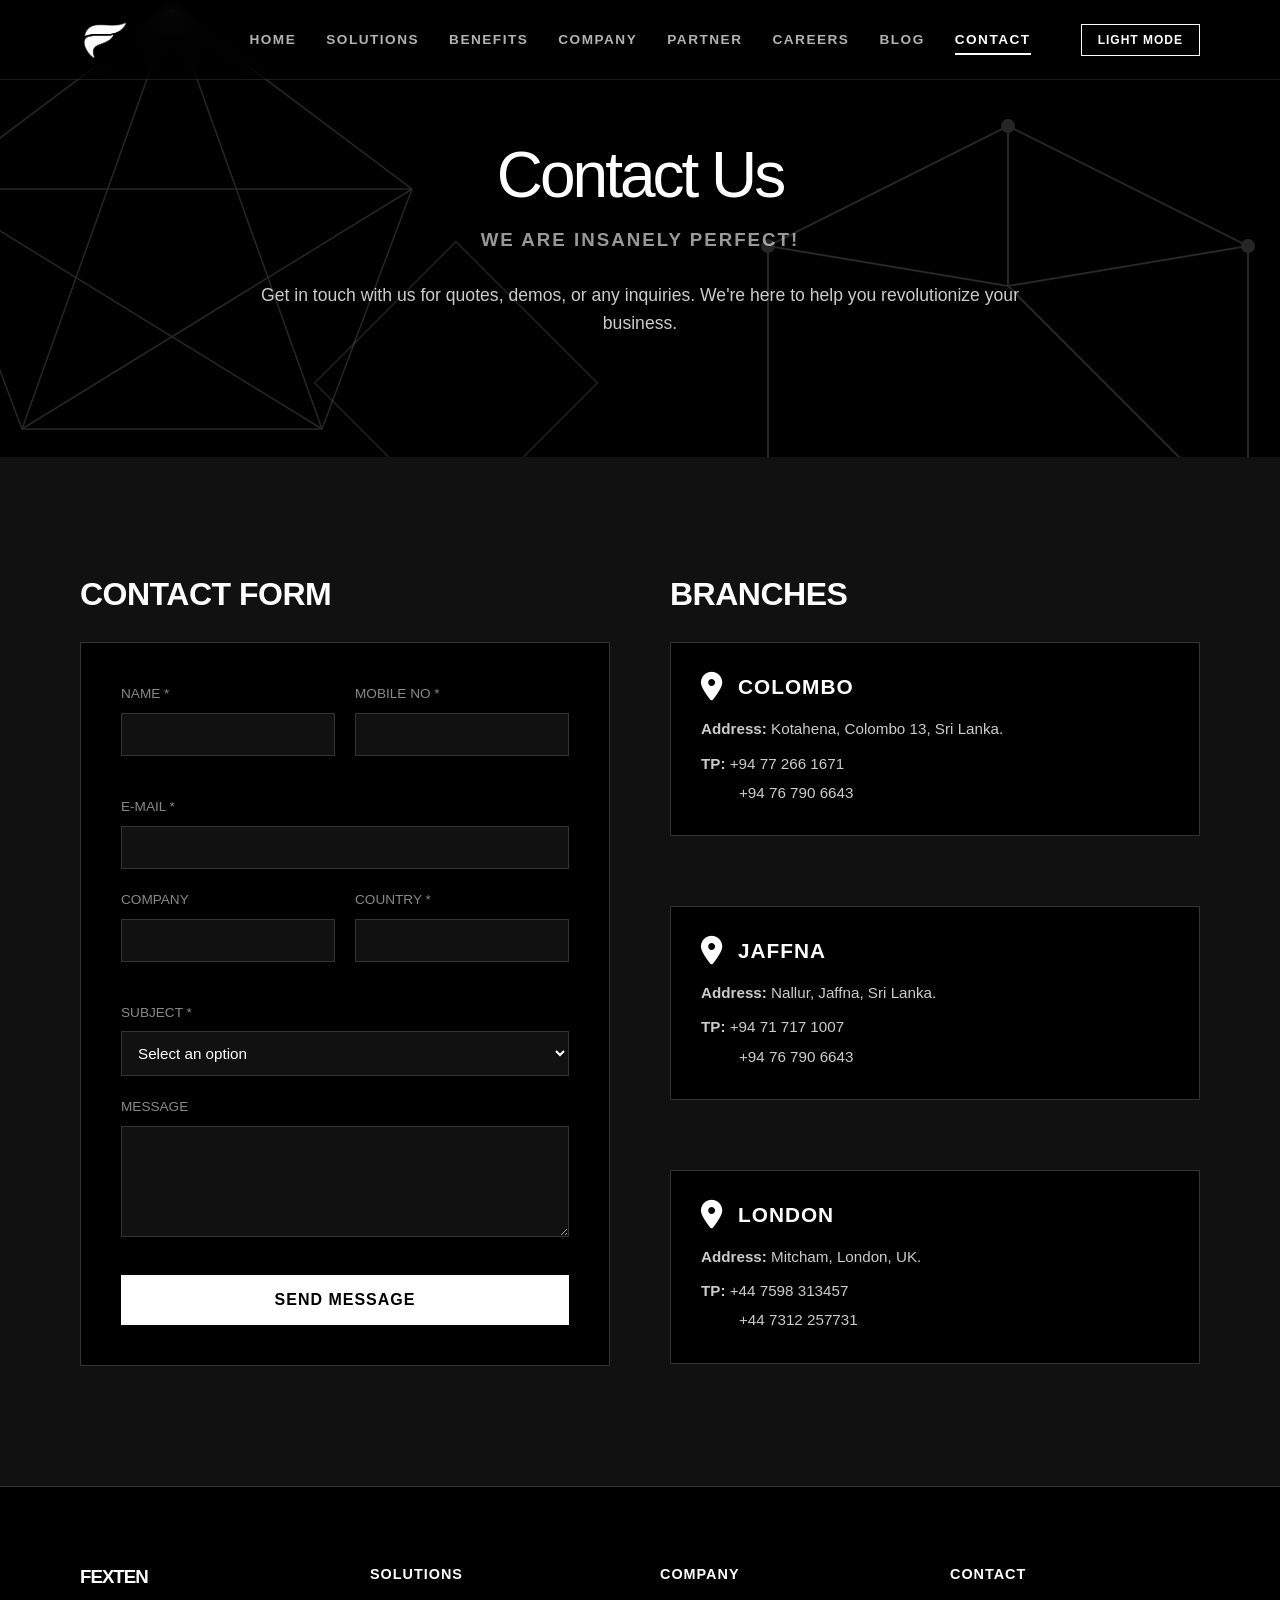
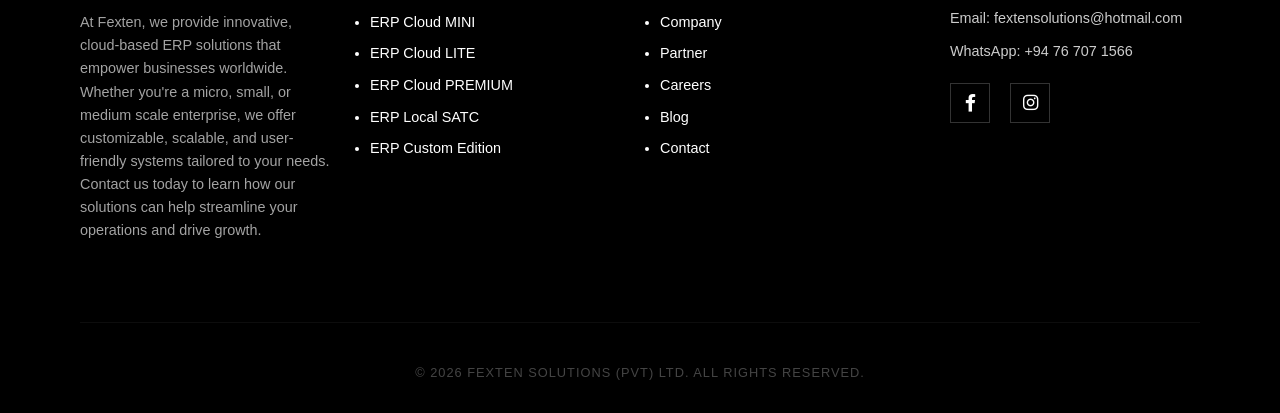
<file: contact.html>
<!DOCTYPE html>
<html lang="en">

<head>
    <meta charset="UTF-8">
    <meta name="viewport" content="width=device-width, initial-scale=1.0">
    <title>Contact | Fexten Solutions</title>
    <link rel="stylesheet" href="assets/css/style.css">
    <link href="https://fonts.googleapis.com/css2?family=Urbanist:wght@300;400;500;600;700;800;900&display=swap"
        rel="stylesheet">
    <link rel="stylesheet" href="https://cdnjs.cloudflare.com/ajax/libs/font-awesome/6.0.0/css/all.min.css">
</head>

<body>

    <!-- Header -->
    <!-- Header -->
    <nav class="navbar">
        <div class="container header-container">
            <div class="nav-logo">
                <a href="index.html">
                    <img src="assets/img/logo_whit.jpeg" alt="FEXTEN" class="nav-logo-img">
                </a>
            </div>
            <div class="mobile-menu-btn">☰</div>
            <div class="nav-links">
                <a href="index.html" data-page="index">Home</a>
                <a href="solutions.html" data-page="solutions">Solutions</a>
                <a href="benefits.html" data-page="benefits">Benefits</a>
                <a href="company.html" data-page="company">Company</a>
                <a href="partner.html" data-page="partner">Partner</a>
                <a href="careers.html" data-page="careers">Careers</a>
                <a href="blog.html" data-page="blog">Blog</a>
                <a href="contact.html" data-page="contact">Contact</a>
                <button class="theme-toggle" id="theme-toggle">
                    <span class="mode-text">Dark Mode</span>
                </button>
            </div>
        </div>
    </nav>

    <header class="section hero text-center bg-black-section" style="padding-top: 140px;">
        <div class="hero-bg-shapes">
            <!-- Dodecahedron Wireframe -->
            <svg class="geo-shape shape-1" viewBox="0 0 200 200" style="stroke: currentColor;">
                <path d="M100 20 L160 50 L160 120 L100 150 L40 120 L40 50 Z" />
                <path
                    d="M100 20 L100 60 L160 50 M100 60 L160 120 M100 150 L100 110 L160 120 M100 110 L40 120 M40 50 L100 60 M40 120 L40 50 M100 110 L40 120" />
                <circle cx="100" cy="20" r="1.5" fill="currentColor" />
                <circle cx="160" cy="50" r="1.5" fill="currentColor" />
                <circle cx="160" cy="120" r="1.5" fill="currentColor" />
                <circle cx="100" cy="150" r="1.5" fill="currentColor" />
                <circle cx="40" cy="120" r="1.5" fill="currentColor" />
                <circle cx="40" cy="50" r="1.5" fill="currentColor" />
            </svg>
            <!-- Icosahedron Wireframe -->
            <svg class="geo-shape shape-2" viewBox="0 0 200 200" style="stroke: currentColor;">
                <path d="M100 20 L180 80 L150 160 L50 160 L20 80 Z" />
                <path d="M100 20 L150 160 M100 20 L50 160 M180 80 L20 80 M180 80 L50 160 M20 80 L150 160" />
            </svg>
            <!-- Small Accent Shape -->
            <svg class="geo-shape shape-3" viewBox="0 0 100 100" style="stroke: currentColor;">
                <rect x="25" y="25" width="50" height="50" transform="rotate(45 50 50)" />
            </svg>
        </div>
        <div class="container">
            <h1 style="font-size: 4rem;">Contact Us</h1>
            <h3
                style="text-transform: uppercase; font-weight: 800; letter-spacing: 2px; opacity: 0.6; margin-top: -10px;">
                We are insanely perfect!</h3>
            <p style="max-width: 800px; margin: 30px auto 0; opacity: 0.8; font-size: 1.1rem;">
                Get in touch with us for quotes, demos, or any inquiries. We're here to help you revolutionize your
                business.
            </p>
        </div>
    </header>

    <section class="section bg-white-section">
        <div class="container">
            <div style="display: grid; grid-template-columns: 1fr 1fr; gap: 60px; align-items: start;">

                <!-- Contact Form -->
                <div>
                    <h2 style="text-transform: uppercase; margin-bottom: 30px; font-size: 2rem;">Contact Form</h2>
                    <form style="background: #000; padding: 40px; color: #fff; border: 1px solid #333;">
                        <div style="display: grid; grid-template-columns: 1fr 1fr; gap: 20px; margin-bottom: 20px;">
                            <div class="form-group">
                                <label style="color: #888; font-size: 0.85rem; text-transform: uppercase; margin-bottom: 8px; display: block;">Name *</label>
                                <input type="text" required
                                    style="background: #111; border: 1px solid #333; color: #fff; padding: 12px; width: 100%; font-size: 0.95rem;">
                            </div>
                            <div class="form-group">
                                <label style="color: #888; font-size: 0.85rem; text-transform: uppercase; margin-bottom: 8px; display: block;">Mobile No *</label>
                                <input type="tel" required
                                    style="background: #111; border: 1px solid #333; color: #fff; padding: 12px; width: 100%; font-size: 0.95rem;">
                            </div>
                        </div>
                        <div class="form-group" style="margin-bottom: 20px;">
                            <label style="color: #888; font-size: 0.85rem; text-transform: uppercase; margin-bottom: 8px; display: block;">E-Mail *</label>
                            <input type="email" required
                                style="background: #111; border: 1px solid #333; color: #fff; padding: 12px; width: 100%; font-size: 0.95rem;">
                        </div>
                        <div style="display: grid; grid-template-columns: 1fr 1fr; gap: 20px; margin-bottom: 20px;">
                            <div class="form-group">
                                <label style="color: #888; font-size: 0.85rem; text-transform: uppercase; margin-bottom: 8px; display: block;">Company</label>
                                <input type="text"
                                    style="background: #111; border: 1px solid #333; color: #fff; padding: 12px; width: 100%; font-size: 0.95rem;">
                            </div>
                            <div class="form-group">
                                <label style="color: #888; font-size: 0.85rem; text-transform: uppercase; margin-bottom: 8px; display: block;">Country *</label>
                                <input type="text" required
                                    style="background: #111; border: 1px solid #333; color: #fff; padding: 12px; width: 100%; font-size: 0.95rem;">
                            </div>
                        </div>
                        <div class="form-group" style="margin-bottom: 20px;">
                            <label style="color: #888; font-size: 0.85rem; text-transform: uppercase; margin-bottom: 8px; display: block;">Subject *</label>
                            <select required
                                style="background: #111; border: 1px solid #333; color: #fff; padding: 12px; width: 100%; font-size: 0.95rem;">
                                <option value="">Select an option</option>
                                <option value="quote">Get a Quote</option>
                                <option value="demo">Book for a Demo</option>
                                <option value="partner">Become a Partner</option>
                                <option value="inquiry">Inquiries</option>
                            </select>
                        </div>
                        <div class="form-group" style="margin-bottom: 30px;">
                            <label style="color: #888; font-size: 0.85rem; text-transform: uppercase; margin-bottom: 8px; display: block;">Message</label>
                            <textarea rows="5"
                                style="background: #111; border: 1px solid #333; color: #fff; padding: 12px; width: 100%; font-size: 0.95rem; resize: vertical;"></textarea>
                        </div>
                        <button type="submit" class="btn btn-filled"
                            style="width: 100%; background: #fff; color: #000 !important; border-color: #fff; padding: 15px; font-size: 1rem; font-weight: 700; text-transform: uppercase; letter-spacing: 1px;">Send Message</button>
                    </form>
                </div>

                <!-- Branches -->
                <div>
                    <h2 style="text-transform: uppercase; margin-bottom: 30px; font-size: 2rem;">Branches</h2>
                    
                    <!-- Colombo -->
                    <div class="branch-card" style="margin-bottom: 70px; padding: 30px;">
                        <div style="display: flex; align-items: center; gap: 15px; margin-bottom: 15px;">
                            <i class="fas fa-map-marker-alt branch-icon" style="font-size: 1.8rem;"></i>
                            <h3 style="text-transform: uppercase; letter-spacing: 1px; margin: 0; font-size: 1.3rem;">Colombo</h3>
                        </div>
                        <p style="margin-bottom: 10px; font-size: 0.95rem; line-height: 1.6;"><strong>Address:</strong> Kotahena, Colombo 13, Sri Lanka.</p>
                        <p style="margin-bottom: 5px; font-size: 0.95rem;"><strong>TP:</strong> <a href="tel:+94772661671" class="branch-link">+94 77 266 1671</a></p>
                        <p style="font-size: 0.95rem;"><a href="tel:+94767906643" class="branch-link" style="margin-left: 38px;">+94 76 790 6643</a></p>
                    </div>

                    <!-- Jaffna -->
                    <div class="branch-card" style="margin-bottom: 70px; padding: 30px;">
                        <div style="display: flex; align-items: center; gap: 15px; margin-bottom: 15px;">
                            <i class="fas fa-map-marker-alt branch-icon" style="font-size: 1.8rem;"></i>
                            <h3 style="text-transform: uppercase; letter-spacing: 1px; margin: 0; font-size: 1.3rem;">Jaffna</h3>
                        </div>
                        <p style="margin-bottom: 10px; font-size: 0.95rem; line-height: 1.6;"><strong>Address:</strong> Nallur, Jaffna, Sri Lanka.</p>
                        <p style="margin-bottom: 5px; font-size: 0.95rem;"><strong>TP:</strong> <a href="tel:+94717171007" class="branch-link">+94 71 717 1007</a></p>
                        <p style="font-size: 0.95rem;"><a href="tel:+94767906643" class="branch-link" style="margin-left: 38px;">+94 76 790 6643</a></p>
                    </div>

                    <!-- London -->
                    <div class="branch-card" style="padding: 30px;">
                        <div style="display: flex; align-items: center; gap: 15px; margin-bottom: 15px;">
                            <i class="fas fa-map-marker-alt branch-icon" style="font-size: 1.8rem;"></i>
                            <h3 style="text-transform: uppercase; letter-spacing: 1px; margin: 0; font-size: 1.3rem;">London</h3>
                        </div>
                        <p style="margin-bottom: 10px; font-size: 0.95rem; line-height: 1.6;"><strong>Address:</strong> Mitcham, London, UK.</p>
                        <p style="margin-bottom: 5px; font-size: 0.95rem;"><strong>TP:</strong> <a href="tel:+447598313457" class="branch-link">+44 7598 313457</a></p>
                        <p style="font-size: 0.95rem;"><a href="tel:+447312257731" class="branch-link" style="margin-left: 38px;">+44 7312 257731</a></p>
                    </div>
                </div>

            </div>
        </div>
    </section>

    <!-- Footer -->
    <!-- Footer -->
    <footer>
        <div class="container">
            <div class="footer-grid" style="display: grid; grid-template-columns: repeat(4, 1fr); gap: 40px;">
                <div>
                    <h3 style="font-weight: 900; letter-spacing: -1px;">FEXTEN</h3>
                    <p style="font-size: 0.9rem; line-height: 1.6; opacity: 0.8;">At Fexten, we provide innovative,
                        cloud-based ERP solutions that empower businesses worldwide. Whether you're a micro, small, or
                        medium scale enterprise, we offer customizable, scalable, and user-friendly systems tailored to
                        your
                        needs. Contact us today to learn how our solutions can help streamline your operations and drive
                        growth.</p>
                </div>
                <div>
                    <h4 style="text-transform: uppercase; font-size: 0.9rem; letter-spacing: 1px;">Solutions</h4>
                    <ul style="line-height: 2.2; font-size: 0.9rem;">
                        <li><a href="solutions.html">ERP Cloud MINI</a></li>
                        <li><a href="solutions.html">ERP Cloud LITE</a></li>
                        <li><a href="solutions.html">ERP Cloud PREMIUM</a></li>
                        <li><a href="solutions.html">ERP Local SATC</a></li>
                        <li><a href="solutions.html">ERP Custom Edition</a></li>
                    </ul>
                </div>
                <div>
                    <h4 style="text-transform: uppercase; font-size: 0.9rem; letter-spacing: 1px;">Company</h4>
                    <ul style="line-height: 2.2; font-size: 0.9rem;">
                        <li><a href="company.html">Company</a></li>
                        <li><a href="partner.html">Partner</a></li>
                        <li><a href="careers.html">Careers</a></li>
                        <li><a href="blog.html">Blog</a></li>
                        <li><a href="contact.html">Contact</a></li>
                    </ul>
                </div>
                <div>
                    <h4 style="text-transform: uppercase; font-size: 0.9rem; letter-spacing: 1px;">Contact</h4>
                    <p style="font-size: 0.9rem; margin-bottom: 10px;">Email: fextensolutions@hotmail.com</p>
                    <p style="font-size: 0.9rem; margin-bottom: 20px;">WhatsApp: +94 76 707 1566</p>
                    <div style="display: flex; gap: 20px;">
                        <a href="https://web.facebook.com/profile.php?id=61559175011664" target="_blank"
                            class="social-icon"><i class="fab fa-facebook-f"></i></a>
                        <a href="https://www.instagram.com/fexten_solutions" target="_blank"
                            class="social-icon"><i class="fab fa-instagram"></i></a>
                    </div>
                </div>
            </div>
            <div class="footer-bottom"
                style="margin-top: 80px; padding-top: 40px; border-top: 1px solid rgba(255,255,255,0.1); text-align: center; font-size: 0.8rem; opacity: 0.5; letter-spacing: 1px;">
                &copy; 2026 Fexten Solutions (Pvt) Ltd. All Rights Reserved.
            </div>
        </div>
    </footer>

    <script src="assets/js/script.js"></script>
</body>

</html>
</file>
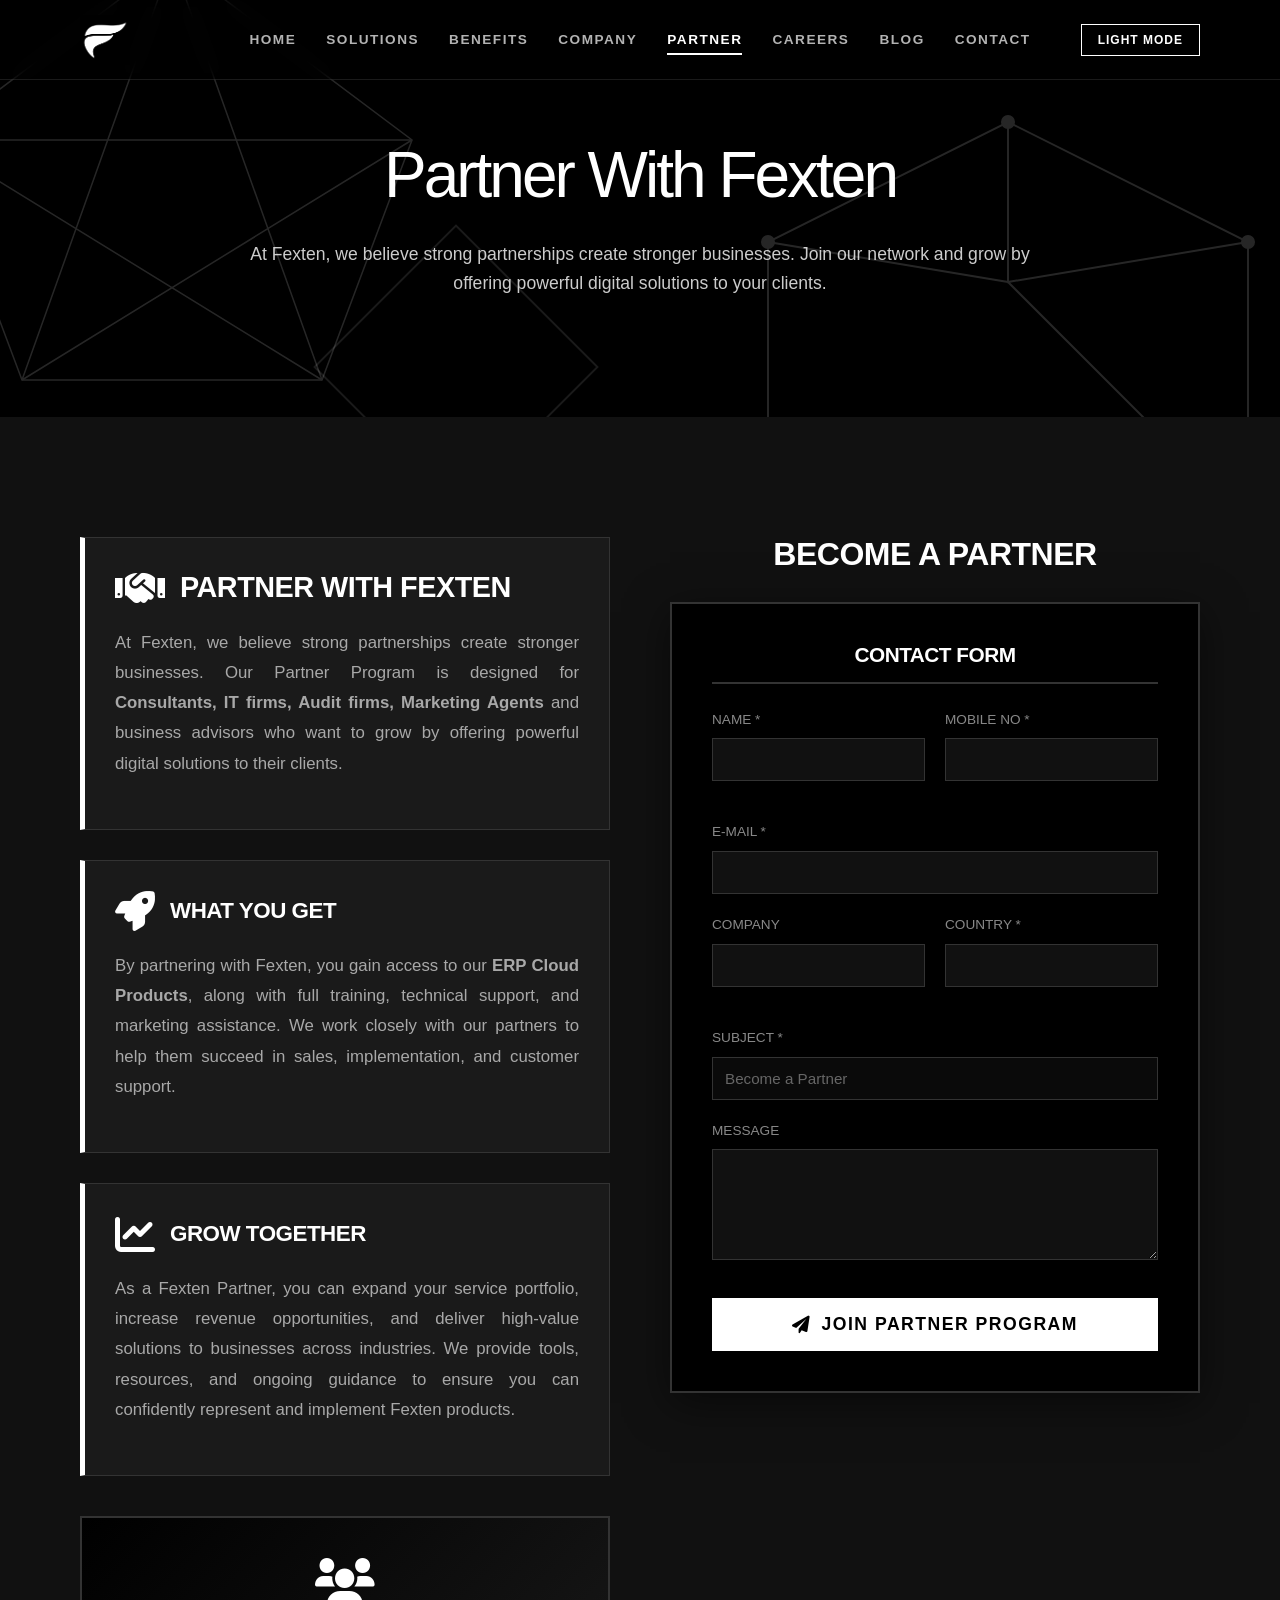
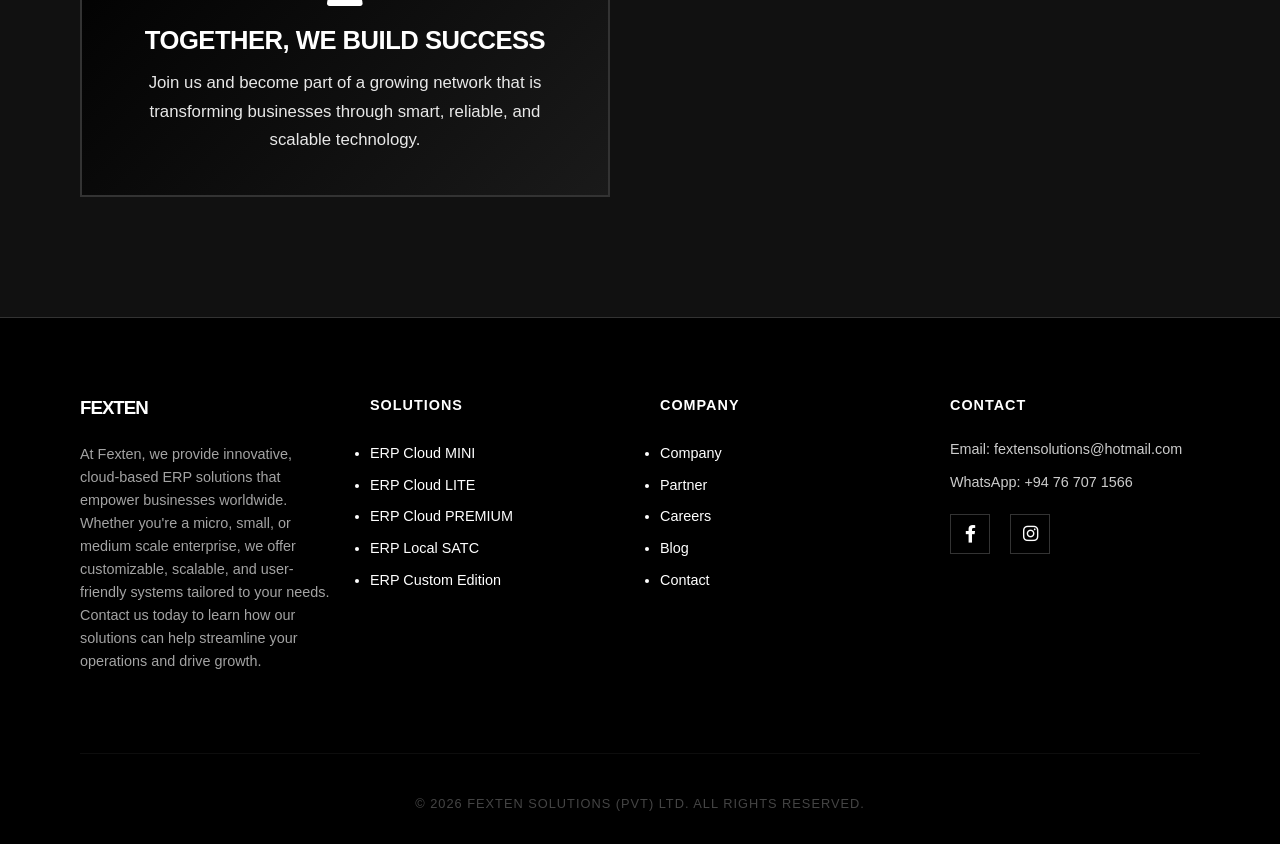
<file: partner.html>
<!DOCTYPE html>
<html lang="en">

<head>
    <meta charset="UTF-8">
    <meta name="viewport" content="width=device-width, initial-scale=1.0">
    <title>Partner | Fexten Solutions</title>
    <link rel="stylesheet" href="assets/css/style.css">
    <link href="https://fonts.googleapis.com/css2?family=Urbanist:wght@300;400;500;600;700;800;900&display=swap"
        rel="stylesheet">
    <link rel="stylesheet" href="https://cdnjs.cloudflare.com/ajax/libs/font-awesome/6.0.0/css/all.min.css">
</head>

<body>

    <!-- Header -->
    <!-- Header -->
    <nav class="navbar">
        <div class="container header-container">
            <div class="nav-logo">
                <a href="index.html">
                    <img src="assets/img/logo_whit.jpeg" alt="FEXTEN" class="nav-logo-img">
                </a>
            </div>
            <div class="mobile-menu-btn">☰</div>
            <div class="nav-links">
                <a href="index.html" data-page="index">Home</a>
                <a href="solutions.html" data-page="solutions">Solutions</a>
                <a href="benefits.html" data-page="benefits">Benefits</a>
                <a href="company.html" data-page="company">Company</a>
                <a href="partner.html" data-page="partner">Partner</a>
                <a href="careers.html" data-page="careers">Careers</a>
                <a href="blog.html" data-page="blog">Blog</a>
                <a href="contact.html" data-page="contact">Contact</a>
                <button class="theme-toggle" id="theme-toggle">
                    <span class="mode-text">Dark Mode</span>
                </button>
            </div>
        </div>
    </nav>

    <header class="section hero text-center bg-black-section" style="padding-top: 140px;">
        <div class="hero-bg-shapes">
            <!-- Dodecahedron Wireframe -->
            <svg class="geo-shape shape-1" viewBox="0 0 200 200" style="stroke: currentColor;">
                <path d="M100 20 L160 50 L160 120 L100 150 L40 120 L40 50 Z" />
                <path
                    d="M100 20 L100 60 L160 50 M100 60 L160 120 M100 150 L100 110 L160 120 M100 110 L40 120 M40 50 L100 60 M40 120 L40 50 M100 110 L40 120" />
                <circle cx="100" cy="20" r="1.5" fill="currentColor" />
                <circle cx="160" cy="50" r="1.5" fill="currentColor" />
                <circle cx="160" cy="120" r="1.5" fill="currentColor" />
                <circle cx="100" cy="150" r="1.5" fill="currentColor" />
                <circle cx="40" cy="120" r="1.5" fill="currentColor" />
                <circle cx="40" cy="50" r="1.5" fill="currentColor" />
            </svg>
            <!-- Icosahedron Wireframe -->
            <svg class="geo-shape shape-2" viewBox="0 0 200 200" style="stroke: currentColor;">
                <path d="M100 20 L180 80 L150 160 L50 160 L20 80 Z" />
                <path d="M100 20 L150 160 M100 20 L50 160 M180 80 L20 80 M180 80 L50 160 M20 80 L150 160" />
            </svg>
            <!-- Small Accent Shape -->
            <svg class="geo-shape shape-3" viewBox="0 0 100 100" style="stroke: currentColor;">
                <rect x="25" y="25" width="50" height="50" transform="rotate(45 50 50)" />
            </svg>
        </div>
        <div class="container">
            <h1 style="font-size: 4rem;">Partner With Fexten</h1>
            <p style="max-width: 800px; margin: 0 auto; opacity: 0.8; font-size: 1.1rem;">
                At Fexten, we believe strong partnerships create stronger businesses. Join our network and grow by
                offering powerful digital solutions to your clients.
            </p>
        </div>
    </header>

    <section class="section bg-white-section">
        <div class="container">
            <div class="partner-grid-container" style="display: grid; grid-template-columns: 1fr 1fr; gap: 60px; align-items: start;">
                
                <!-- Partner Information -->
                <div class="partner-info-section">
                    <div class="partner-info-card" style="animation: slideInLeft 0.8s ease-out;">
                        <div style="display: flex; align-items: center; gap: 15px; margin-bottom: 20px;">
                            <i class="fas fa-handshake partner-icon" style="font-size: 2.5rem;"></i>
                            <h2 style="text-transform: uppercase; margin: 0; font-size: 1.8rem;">Partner With Fexten</h2>
                        </div>
                        <p style="line-height: 1.8; font-size: 1.05rem; text-align: justify; margin-bottom: 20px;">
                            At Fexten, we believe strong partnerships create stronger businesses. Our Partner Program is designed for <strong>Consultants, IT firms, Audit firms, Marketing Agents</strong> and business advisors who want to grow by offering powerful digital solutions to their clients.
                        </p>
                    </div>

                    <div class="partner-info-card" style="animation: slideInLeft 0.8s ease-out 0.2s; animation-fill-mode: both;">
                        <div style="display: flex; align-items: center; gap: 15px; margin-bottom: 20px;">
                            <i class="fas fa-rocket partner-icon" style="font-size: 2.5rem;"></i>
                            <h3 style="text-transform: uppercase; margin: 0; font-size: 1.4rem;">What You Get</h3>
                        </div>
                        <p style="line-height: 1.8; font-size: 1.05rem; text-align: justify; margin-bottom: 20px;">
                            By partnering with Fexten, you gain access to our <strong>ERP Cloud Products</strong>, along with full training, technical support, and marketing assistance. We work closely with our partners to help them succeed in sales, implementation, and customer support.
                        </p>
                    </div>

                    <div class="partner-info-card" style="animation: slideInLeft 0.8s ease-out 0.4s; animation-fill-mode: both;">
                        <div style="display: flex; align-items: center; gap: 15px; margin-bottom: 20px;">
                            <i class="fas fa-chart-line partner-icon" style="font-size: 2.5rem;"></i>
                            <h3 style="text-transform: uppercase; margin: 0; font-size: 1.4rem;">Grow Together</h3>
                        </div>
                        <p style="line-height: 1.8; font-size: 1.05rem; text-align: justify; margin-bottom: 20px;">
                            As a Fexten Partner, you can expand your service portfolio, increase revenue opportunities, and deliver high-value solutions to businesses across industries. We provide tools, resources, and ongoing guidance to ensure you can confidently represent and implement Fexten products.
                        </p>
                    </div>

                    <div class="partner-cta-box" style="animation: fadeIn 1s ease-out 0.6s; animation-fill-mode: both;">
                        <div class="partner-cta-inner">
                            <i class="fas fa-users" style="font-size: 3rem; margin-bottom: 20px;"></i>
                            <h3 style="text-transform: uppercase; margin-bottom: 15px; font-size: 1.6rem;">Together, We Build Success</h3>
                            <p style="font-size: 1.05rem; line-height: 1.7; margin-bottom: 0; opacity: 0.9;">
                                Join us and become part of a growing network that is transforming businesses through smart, reliable, and scalable technology.
                            </p>
                        </div>
                    </div>
                </div>

                <!-- Contact Form -->
                <div class="partner-form-section" style="animation: slideInRight 0.8s ease-out 0.3s; animation-fill-mode: both;">
                    <h2 style="text-transform: uppercase; margin-bottom: 30px; font-size: 2rem; text-align: center;">Become a Partner</h2>
                    <form class="partner-form">
                        <h3 class="partner-form-title">Contact Form</h3>
                        
                        <div style="display: grid; grid-template-columns: 1fr 1fr; gap: 20px; margin-bottom: 20px;">
                            <div class="form-group">
                                <label class="partner-form-label">Name *</label>
                                <input type="text" required class="partner-form-input">
                            </div>
                            <div class="form-group">
                                <label class="partner-form-label">Mobile No *</label>
                                <input type="tel" required class="partner-form-input">
                            </div>
                        </div>
                        
                        <div class="form-group" style="margin-bottom: 20px;">
                            <label class="partner-form-label">E-Mail *</label>
                            <input type="email" required class="partner-form-input">
                        </div>
                        
                        <div style="display: grid; grid-template-columns: 1fr 1fr; gap: 20px; margin-bottom: 20px;">
                            <div class="form-group">
                                <label class="partner-form-label">Company</label>
                                <input type="text" class="partner-form-input">
                            </div>
                            <div class="form-group">
                                <label class="partner-form-label">Country *</label>
                                <input type="text" required class="partner-form-input">
                            </div>
                        </div>
                        
                        <div class="form-group" style="margin-bottom: 20px;">
                            <label class="partner-form-label">Subject *</label>
                            <input type="text" value="Become a Partner" readonly class="partner-form-input partner-form-readonly">
                        </div>
                        
                        <div class="form-group" style="margin-bottom: 30px;">
                            <label class="partner-form-label">Message</label>
                            <textarea rows="5" class="partner-form-input" style="resize: vertical;"></textarea>
                        </div>
                        
                        <button type="submit" class="btn btn-filled partner-submit-btn">
                            <i class="fas fa-paper-plane" style="margin-right: 10px;"></i>Join Partner Program
                        </button>
                    </form>
                </div>

            </div>
        </div>
    </section>

    <!-- Footer -->
    <!-- Footer -->
    <footer>
        <div class="container">
            <div class="footer-grid" style="display: grid; grid-template-columns: repeat(4, 1fr); gap: 40px;">
                <div>
                    <h3 style="font-weight: 900; letter-spacing: -1px;">FEXTEN</h3>
                    <p style="font-size: 0.9rem; line-height: 1.6; opacity: 0.8;">At Fexten, we provide innovative,
                        cloud-based ERP solutions that empower businesses worldwide. Whether you're a micro, small, or
                        medium scale enterprise, we offer customizable, scalable, and user-friendly systems tailored to
                        your
                        needs. Contact us today to learn how our solutions can help streamline your operations and drive
                        growth.</p>
                </div>
                <div>
                    <h4 style="text-transform: uppercase; font-size: 0.9rem; letter-spacing: 1px;">Solutions</h4>
                    <ul style="line-height: 2.2; font-size: 0.9rem;">
                        <li><a href="solutions.html">ERP Cloud MINI</a></li>
                        <li><a href="solutions.html">ERP Cloud LITE</a></li>
                        <li><a href="solutions.html">ERP Cloud PREMIUM</a></li>
                        <li><a href="solutions.html">ERP Local SATC</a></li>
                        <li><a href="solutions.html">ERP Custom Edition</a></li>
                    </ul>
                </div>
                <div>
                    <h4 style="text-transform: uppercase; font-size: 0.9rem; letter-spacing: 1px;">Company</h4>
                    <ul style="line-height: 2.2; font-size: 0.9rem;">
                        <li><a href="company.html">Company</a></li>
                        <li><a href="partner.html">Partner</a></li>
                        <li><a href="careers.html">Careers</a></li>
                        <li><a href="blog.html">Blog</a></li>
                        <li><a href="contact.html">Contact</a></li>
                    </ul>
                </div>
                <div>
                    <h4 style="text-transform: uppercase; font-size: 0.9rem; letter-spacing: 1px;">Contact</h4>
                    <p style="font-size: 0.9rem; margin-bottom: 10px;">Email: fextensolutions@hotmail.com</p>
                    <p style="font-size: 0.9rem; margin-bottom: 20px;">WhatsApp: +94 76 707 1566</p>
                    <div style="display: flex; gap: 20px;">
                        <a href="https://web.facebook.com/profile.php?id=61559175011664" target="_blank"
                            class="social-icon"><i class="fab fa-facebook-f"></i></a>
                        <a href="https://www.instagram.com/fexten_solutions" target="_blank"
                            class="social-icon"><i class="fab fa-instagram"></i></a>
                    </div>
                </div>
            </div>
            <div class="footer-bottom"
                style="margin-top: 80px; padding-top: 40px; border-top: 1px solid rgba(255,255,255,0.1); text-align: center; font-size: 0.8rem; opacity: 0.5; letter-spacing: 1px;">
                &copy; 2026 Fexten Solutions (Pvt) Ltd. All Rights Reserved.
            </div>
        </div>
    </footer>

    <script src="assets/js/script.js"></script>
</body>

</html>
</file>
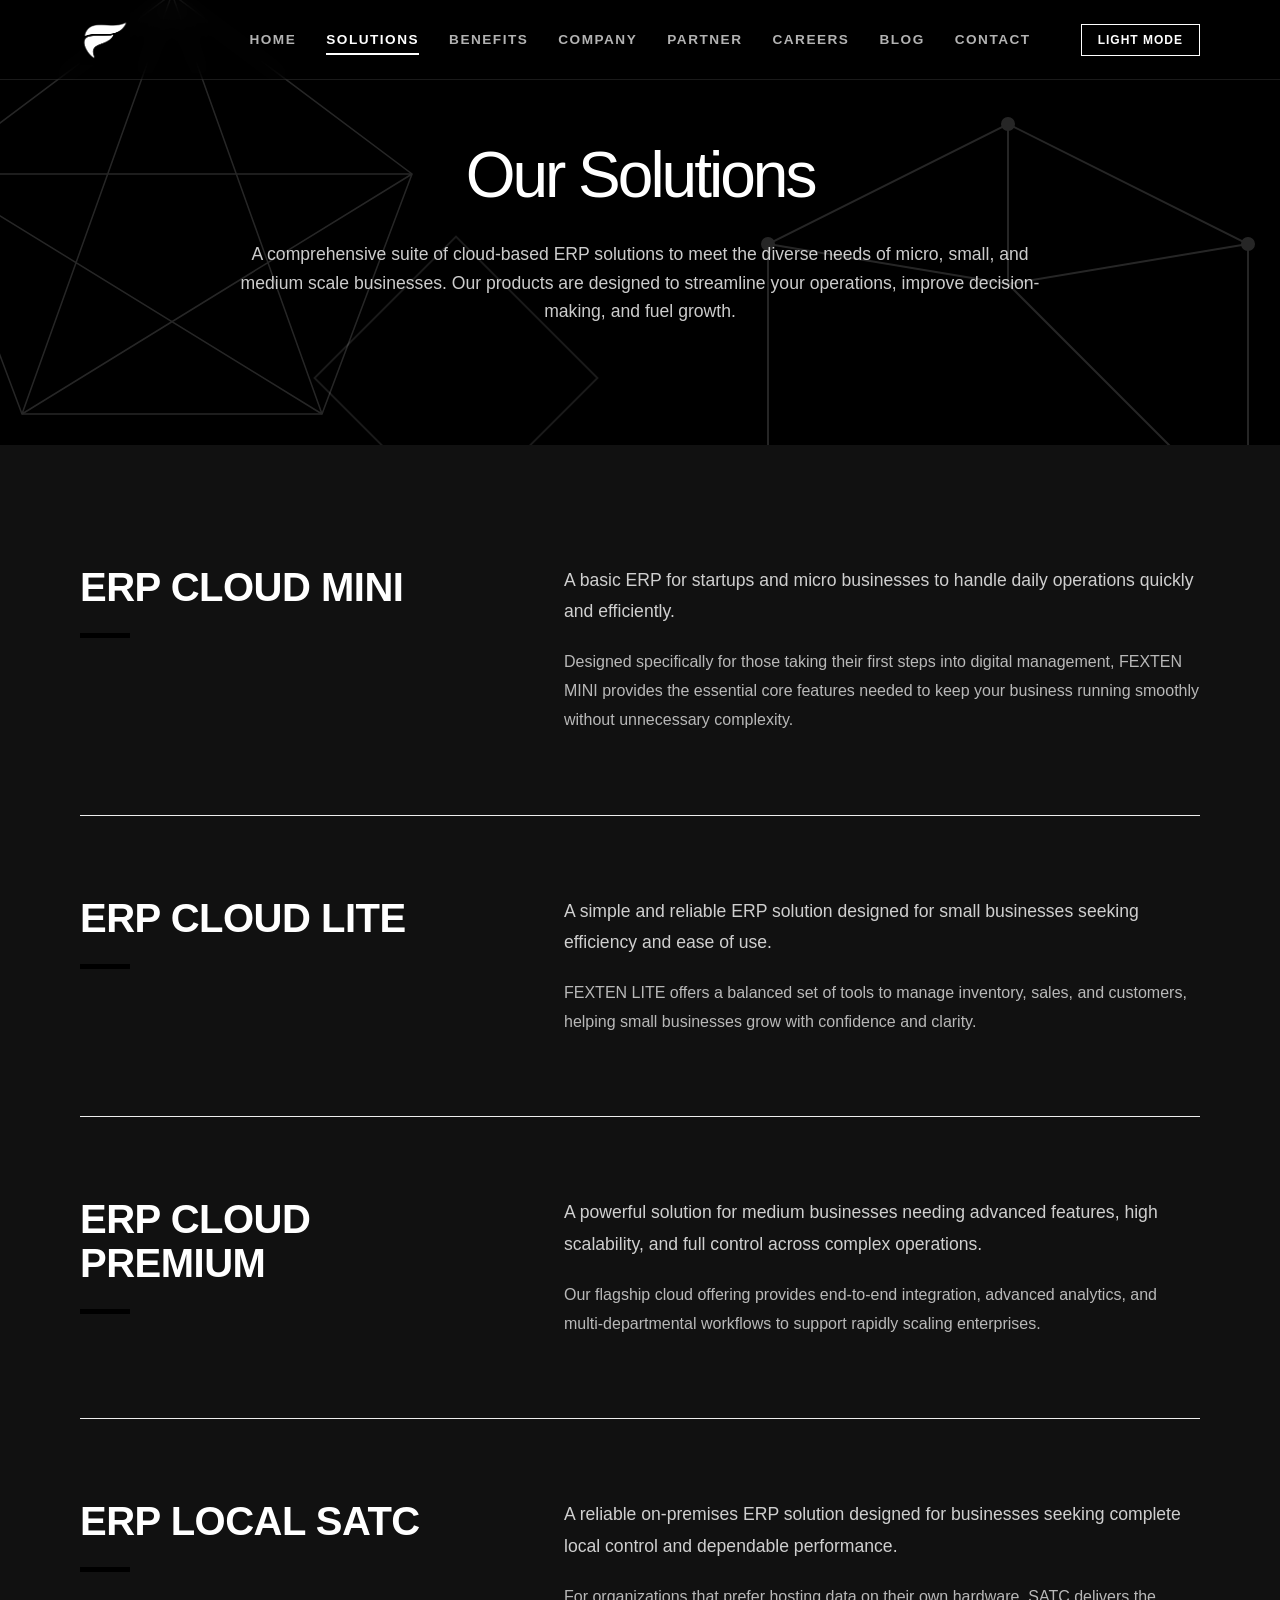
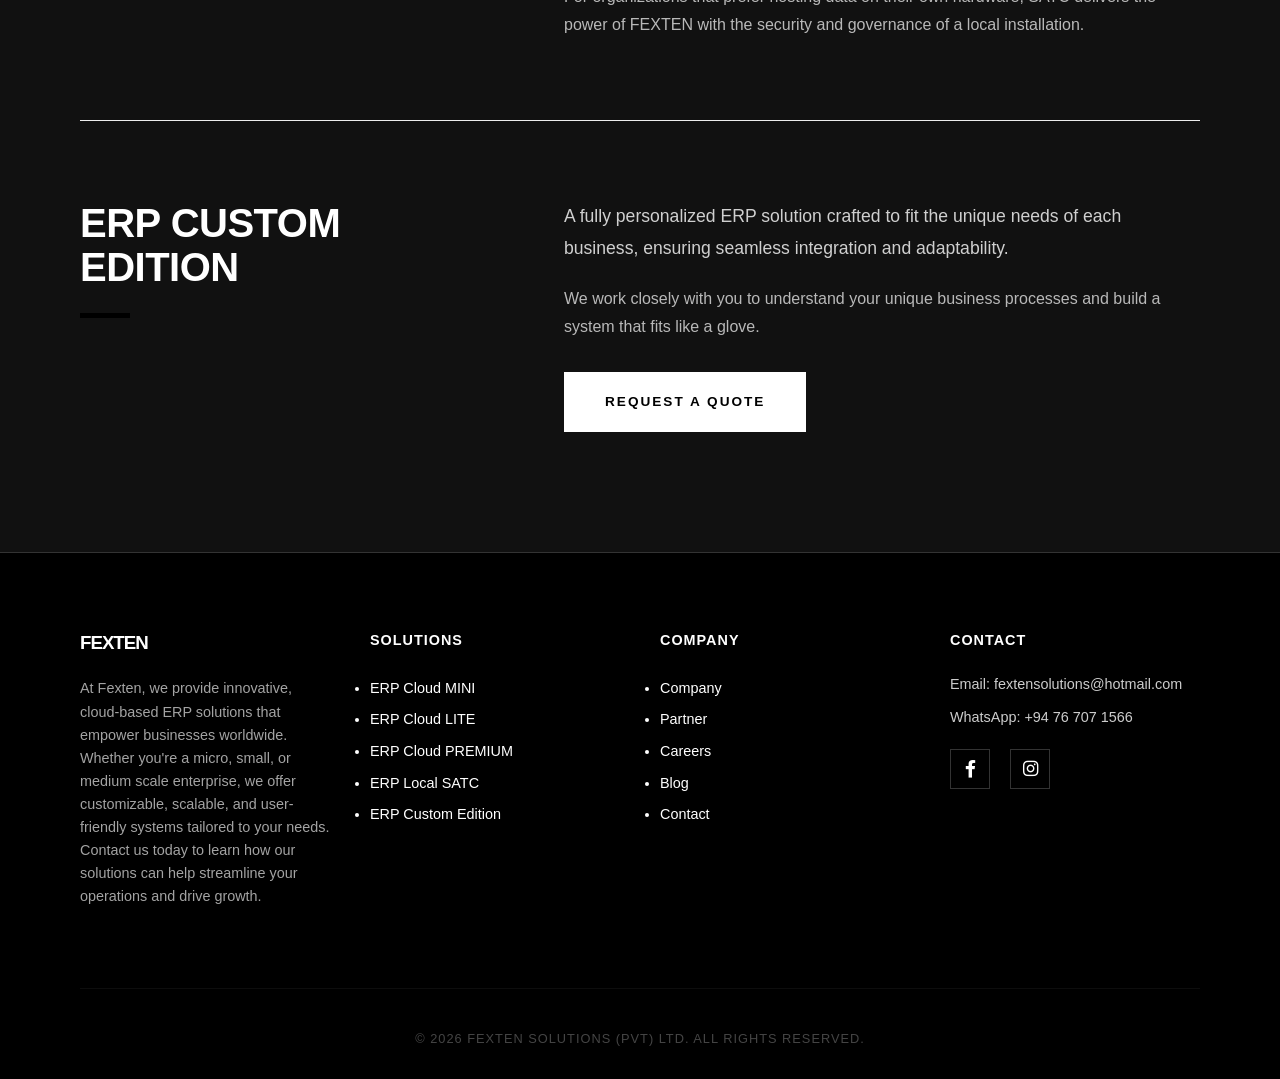
<file: solutions.html>
<!DOCTYPE html>
<html lang="en">

<head>
    <meta charset="UTF-8">
    <meta name="viewport" content="width=device-width, initial-scale=1.0">
    <title>Solutions | Fexten Solutions</title>
    <link rel="stylesheet" href="assets/css/style.css">
    <link href="https://fonts.googleapis.com/css2?family=Urbanist:wght@300;400;500;600;700;800;900&display=swap"
        rel="stylesheet">
    <link rel="stylesheet" href="https://cdnjs.cloudflare.com/ajax/libs/font-awesome/6.0.0/css/all.min.css">
</head>

<body>

    <!-- Header -->
    <!-- Header -->
    <nav class="navbar">
        <div class="container header-container">
            <div class="nav-logo">
                <a href="index.html">
                    <img src="assets/img/logo_whit.jpeg" alt="FEXTEN" class="nav-logo-img">
                </a>
            </div>
            <div class="mobile-menu-btn">☰</div>
            <div class="nav-links">
                <a href="index.html" data-page="index">Home</a>
                <a href="solutions.html" data-page="solutions">Solutions</a>
                <a href="benefits.html" data-page="benefits">Benefits</a>
                <a href="company.html" data-page="company">Company</a>
                <a href="partner.html" data-page="partner">Partner</a>
                <a href="careers.html" data-page="careers">Careers</a>
                <a href="blog.html" data-page="blog">Blog</a>
                <a href="contact.html" data-page="contact">Contact</a>
                <button class="theme-toggle" id="theme-toggle">
                    <span class="mode-text">Dark Mode</span>
                </button>
            </div>
        </div>
    </nav>

    <header class="section hero text-center bg-black-section" style="padding-top: 140px;">
        <div class="hero-bg-shapes">
            <!-- Dodecahedron Wireframe -->
            <svg class="geo-shape shape-1" viewBox="0 0 200 200" style="stroke: currentColor;">
                <path d="M100 20 L160 50 L160 120 L100 150 L40 120 L40 50 Z" />
                <path
                    d="M100 20 L100 60 L160 50 M100 60 L160 120 M100 150 L100 110 L160 120 M100 110 L40 120 M40 50 L100 60 M40 120 L40 50 M100 110 L40 120" />
                <circle cx="100" cy="20" r="1.5" fill="currentColor" />
                <circle cx="160" cy="50" r="1.5" fill="currentColor" />
                <circle cx="160" cy="120" r="1.5" fill="currentColor" />
                <circle cx="100" cy="150" r="1.5" fill="currentColor" />
                <circle cx="40" cy="120" r="1.5" fill="currentColor" />
                <circle cx="40" cy="50" r="1.5" fill="currentColor" />
            </svg>
            <!-- Icosahedron Wireframe -->
            <svg class="geo-shape shape-2" viewBox="0 0 200 200" style="stroke: currentColor;">
                <path d="M100 20 L180 80 L150 160 L50 160 L20 80 Z" />
                <path d="M100 20 L150 160 M100 20 L50 160 M180 80 L20 80 M180 80 L50 160 M20 80 L150 160" />
            </svg>
            <!-- Small Accent Shape -->
            <svg class="geo-shape shape-3" viewBox="0 0 100 100" style="stroke: currentColor;">
                <rect x="25" y="25" width="50" height="50" transform="rotate(45 50 50)" />
            </svg>
        </div>
        <div class="container">
            <h1 style="font-size: 4rem;">Our Solutions</h1>
            <p style="max-width: 800px; margin: 0 auto; opacity: 0.8; font-size: 1.1rem;">
                A comprehensive suite of cloud-based ERP solutions to meet the diverse needs of micro, small, and medium
                scale businesses. Our products are designed to streamline your operations, improve decision-making, and
                fuel growth.
            </p>
        </div>
    </header>

    <section class="section bg-white-section">
        <div class="container">
            <div style="display: grid; gap: 80px;">

                <!-- Solution Item: MINI -->
                <div style="display: grid; grid-template-columns: 1fr 1.5fr; gap: 60px; align-items: start;">
                    <div>
                        <h2 style="font-size: 2.5rem; text-transform: uppercase;">ERP Cloud MINI</h2>
                        <div style="width: 50px; height: 5px; background: #000; margin-bottom: 20px;"></div>
                    </div>
                    <div>
                        <p style="font-size: 1.1rem; line-height: 1.8; margin-bottom: 20px;">
                            A basic ERP for startups and micro businesses to handle daily operations quickly and
                            efficiently.
                        </p>
                        <p style="opacity: 0.7; line-height: 1.8;">
                            Designed specifically for those taking their first steps into digital management, FEXTEN
                            MINI provides the essential core features needed to keep your business running smoothly
                            without unnecessary complexity.
                        </p>
                    </div>
                </div>

                <hr style="border: 0; border-top: 1px solid #eee;">

                <!-- Solution Item: LITE -->
                <div style="display: grid; grid-template-columns: 1fr 1.5fr; gap: 60px; align-items: start;">
                    <div>
                        <h2 style="font-size: 2.5rem; text-transform: uppercase;">ERP Cloud LITE</h2>
                        <div style="width: 50px; height: 5px; background: #000; margin-bottom: 20px;"></div>
                    </div>
                    <div>
                        <p style="font-size: 1.1rem; line-height: 1.8; margin-bottom: 20px;">
                            A simple and reliable ERP solution designed for small businesses seeking efficiency and ease
                            of use.
                        </p>
                        <p style="opacity: 0.7; line-height: 1.8;">
                            FEXTEN LITE offers a balanced set of tools to manage inventory, sales, and customers,
                            helping small businesses grow with confidence and clarity.
                        </p>
                    </div>
                </div>

                <hr style="border: 0; border-top: 1px solid #eee;">

                <!-- Solution Item: PREMIUM -->
                <div style="display: grid; grid-template-columns: 1fr 1.5fr; gap: 60px; align-items: start;">
                    <div>
                        <h2 style="font-size: 2.5rem; text-transform: uppercase;">ERP Cloud PREMIUM</h2>
                        <div style="width: 50px; height: 5px; background: #000; margin-bottom: 20px;"></div>
                    </div>
                    <div>
                        <p style="font-size: 1.1rem; line-height: 1.8; margin-bottom: 20px;">
                            A powerful solution for medium businesses needing advanced features, high scalability, and
                            full control across complex operations.
                        </p>
                        <p style="opacity: 0.7; line-height: 1.8;">
                            Our flagship cloud offering provides end-to-end integration, advanced analytics, and
                            multi-departmental workflows to support rapidly scaling enterprises.
                        </p>
                    </div>
                </div>

                <hr style="border: 0; border-top: 1px solid #eee;">

                <!-- Solution Item: SATC -->
                <div style="display: grid; grid-template-columns: 1fr 1.5fr; gap: 60px; align-items: start;">
                    <div>
                        <h2 style="font-size: 2.5rem; text-transform: uppercase;">ERP Local SATC</h2>
                        <div style="width: 50px; height: 5px; background: #000; margin-bottom: 20px;"></div>
                    </div>
                    <div>
                        <p style="font-size: 1.1rem; line-height: 1.8; margin-bottom: 20px;">
                            A reliable on-premises ERP solution designed for businesses seeking complete local control
                            and dependable performance.
                        </p>
                        <p style="opacity: 0.7; line-height: 1.8;">
                            For organizations that prefer hosting data on their own hardware, SATC delivers the power of
                            FEXTEN with the security and governance of a local installation.
                        </p>
                    </div>
                </div>

                <hr style="border: 0; border-top: 1px solid #eee;">

                <!-- Solution Item: Custom -->
                <div style="display: grid; grid-template-columns: 1fr 1.5fr; gap: 60px; align-items: start;">
                    <div>
                        <h2 style="font-size: 2.5rem; text-transform: uppercase;">ERP Custom Edition</h2>
                        <div style="width: 50px; height: 5px; background: #000; margin-bottom: 20px;"></div>
                    </div>
                    <div>
                        <p style="font-size: 1.1rem; line-height: 1.8; margin-bottom: 20px;">
                            A fully personalized ERP solution crafted to fit the unique needs of each business, ensuring
                            seamless integration and adaptability.
                        </p>
                        <p style="opacity: 0.7; line-height: 1.8;">
                            We work closely with you to understand your unique business processes and build a system
                            that fits like a glove.
                        </p>
                        <a href="contact.html" class="btn btn-filled" style="margin-top: 30px;">Request a Quote</a>
                    </div>
                </div>

            </div>
        </div>
    </section>

    <!-- Footer -->
    <!-- Footer -->
    <footer>
        <div class="container">
            <div class="footer-grid" style="display: grid; grid-template-columns: repeat(4, 1fr); gap: 40px;">
                <div>
                    <h3 style="font-weight: 900; letter-spacing: -1px;">FEXTEN</h3>
                    <p style="font-size: 0.9rem; line-height: 1.6; opacity: 0.8;">At Fexten, we provide innovative,
                        cloud-based ERP solutions that empower businesses worldwide. Whether you're a micro, small, or
                        medium scale enterprise, we offer customizable, scalable, and user-friendly systems tailored to
                        your
                        needs. Contact us today to learn how our solutions can help streamline your operations and drive
                        growth.</p>
                </div>
                <div>
                    <h4 style="text-transform: uppercase; font-size: 0.9rem; letter-spacing: 1px;">Solutions</h4>
                    <ul style="line-height: 2.2; font-size: 0.9rem;">
                        <li><a href="solutions.html">ERP Cloud MINI</a></li>
                        <li><a href="solutions.html">ERP Cloud LITE</a></li>
                        <li><a href="solutions.html">ERP Cloud PREMIUM</a></li>
                        <li><a href="solutions.html">ERP Local SATC</a></li>
                        <li><a href="solutions.html">ERP Custom Edition</a></li>
                    </ul>
                </div>
                <div>
                    <h4 style="text-transform: uppercase; font-size: 0.9rem; letter-spacing: 1px;">Company</h4>
                    <ul style="line-height: 2.2; font-size: 0.9rem;">
                        <li><a href="company.html">Company</a></li>
                        <li><a href="partner.html">Partner</a></li>
                        <li><a href="careers.html">Careers</a></li>
                        <li><a href="blog.html">Blog</a></li>
                        <li><a href="contact.html">Contact</a></li>
                    </ul>
                </div>
                <div>
                    <h4 style="text-transform: uppercase; font-size: 0.9rem; letter-spacing: 1px;">Contact</h4>
                    <p style="font-size: 0.9rem; margin-bottom: 10px;">Email: fextensolutions@hotmail.com</p>
                    <p style="font-size: 0.9rem; margin-bottom: 20px;">WhatsApp: +94 76 707 1566</p>
                    <div style="display: flex; gap: 20px;">
                        <a href="https://web.facebook.com/profile.php?id=61559175011664" target="_blank"
                            class="social-icon"><i class="fab fa-facebook-f"></i></a>
                        <a href="https://www.instagram.com/fexten_solutions" target="_blank"
                            class="social-icon"><i class="fab fa-instagram"></i></a>
                    </div>
                </div>
            </div>
            <div class="footer-bottom"
                style="margin-top: 80px; padding-top: 40px; border-top: 1px solid rgba(255,255,255,0.1); text-align: center; font-size: 0.8rem; opacity: 0.5; letter-spacing: 1px;">
                &copy; 2026 Fexten Solutions (Pvt) Ltd. All Rights Reserved.
            </div>
        </div>
    </footer>

    <script src="assets/js/script.js"></script>
</body>

</html>
</file>
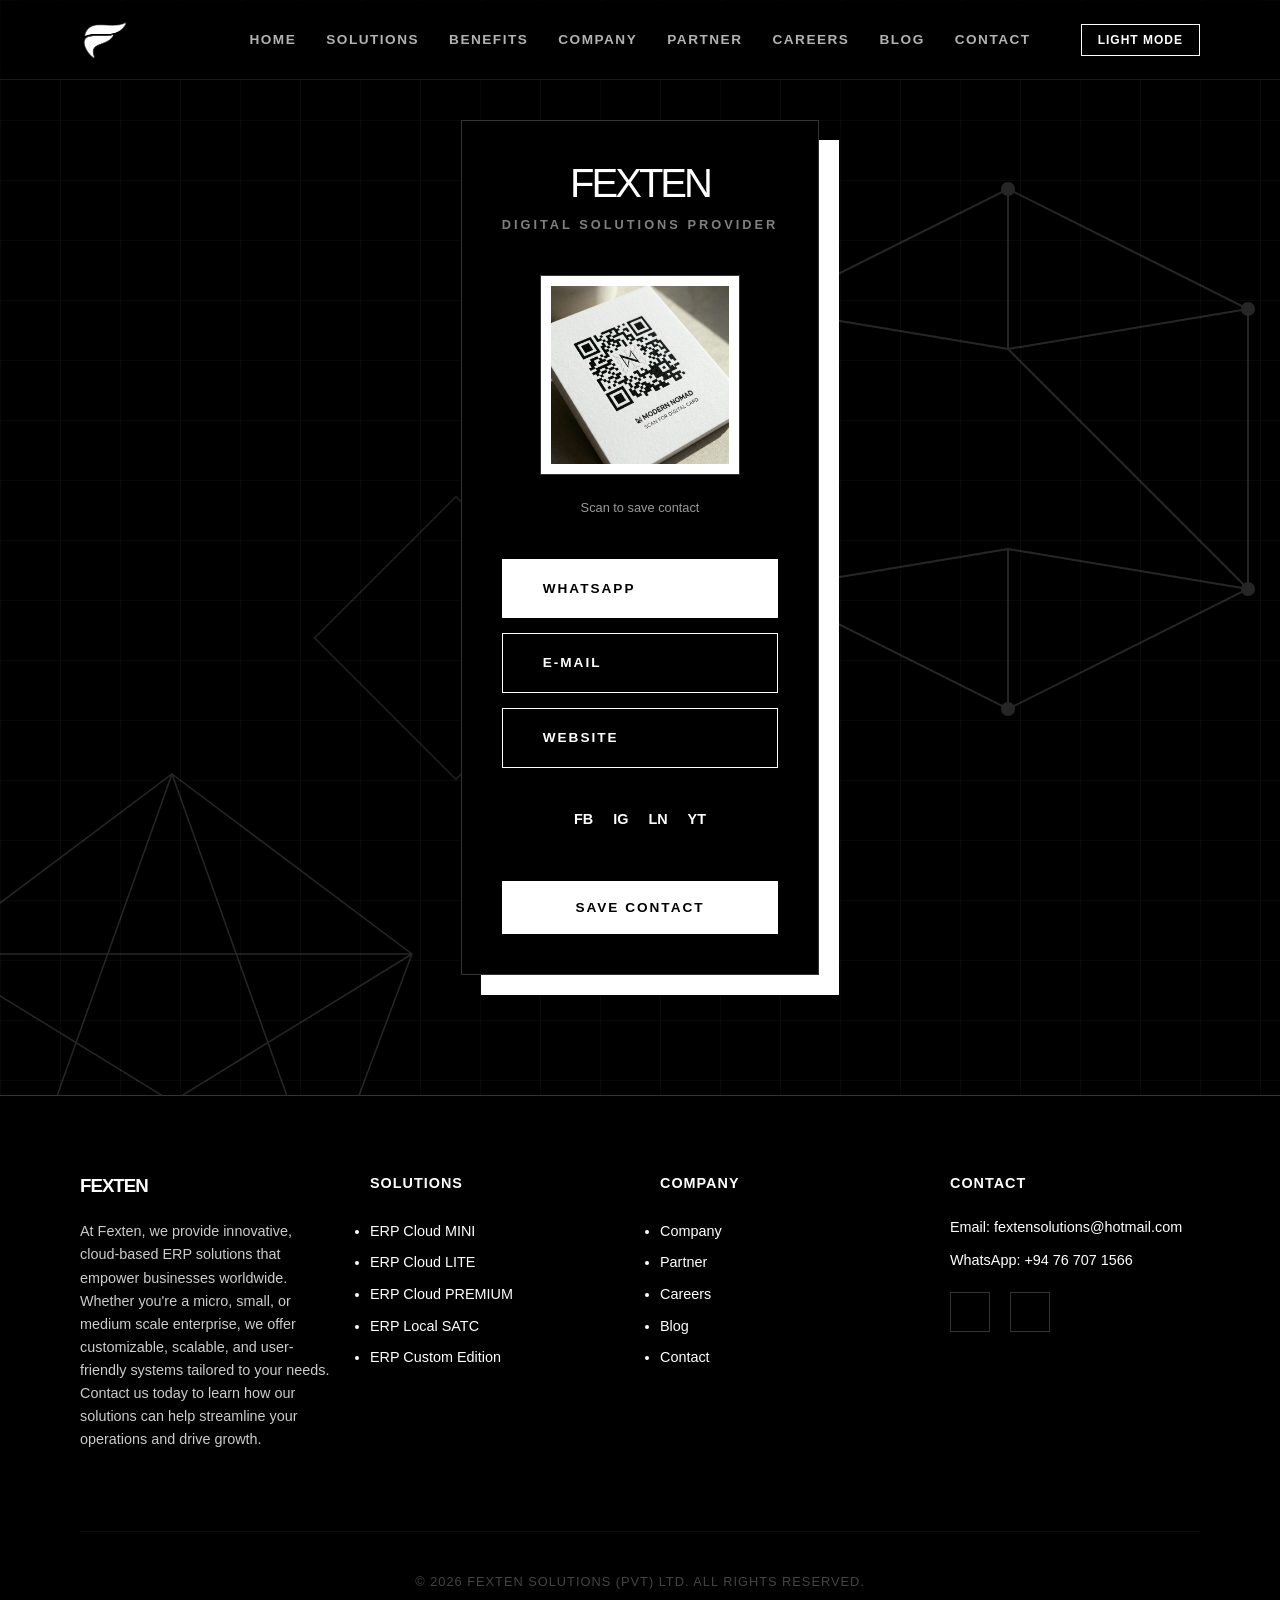
<file: vcard.html>
<!DOCTYPE html>
<html lang="en">

<head>
    <meta charset="UTF-8">
    <meta name="viewport" content="width=device-width, initial-scale=1.0">
    <title>Digital vCard | Fexten Solutions</title>
    <link rel="stylesheet" href="assets/css/style.css">
    <link href="https://fonts.googleapis.com/css2?family=Urbanist:wght@300;400;500;600;700;800;900&display=swap"
        rel="stylesheet">
</head>

<body class="bg-black-section">

    <!-- Header -->
    <nav class="navbar">
        <div class="container header-container">
            <div class="nav-logo">
                <a href="index.html">
                    <img src="assets/img/logo_whit.jpeg" alt="FEXTEN" class="nav-logo-img">
                </a>
            </div>
            <div class="mobile-menu-btn">☰</div>
            <div class="nav-links">
                <a href="index.html" data-page="index">Home</a>
                <a href="solutions.html" data-page="solutions">Solutions</a>
                <a href="benefits.html" data-page="benefits">Benefits</a>
                <a href="company.html" data-page="company">Company</a>
                <a href="partner.html" data-page="partner">Partner</a>
                <a href="careers.html" data-page="careers">Careers</a>
                <a href="blog.html" data-page="blog">Blog</a>
                <a href="contact.html" data-page="contact">Contact</a>
                <button class="theme-toggle" id="theme-toggle">
                    <span class="mode-text">Dark Mode</span>
                </button>
            </div>
        </div>
    </nav>

    <div class="section hero text-center"
        style="min-height: 90vh; display: flex; flex-direction: column; justify-content: center; align-items: center; padding: 120px 0;">
        <div class="hero-bg-shapes">
            <!-- Dodecahedron Wireframe -->
            <svg class="geo-shape shape-1" viewBox="0 0 200 200" style="stroke: currentColor;">
                <path d="M100 20 L160 50 L160 120 L100 150 L40 120 L40 50 Z" />
                <path
                    d="M100 20 L100 60 L160 50 M100 60 L160 120 M100 150 L100 110 L160 120 M100 110 L40 120 M40 50 L100 60 M40 120 L40 50 M100 110 L40 120" />
                <circle cx="100" cy="20" r="1.5" fill="currentColor" />
                <circle cx="160" cy="50" r="1.5" fill="currentColor" />
                <circle cx="160" cy="120" r="1.5" fill="currentColor" />
                <circle cx="100" cy="150" r="1.5" fill="currentColor" />
                <circle cx="40" cy="120" r="1.5" fill="currentColor" />
                <circle cx="40" cy="50" r="1.5" fill="currentColor" />
            </svg>
            <!-- Icosahedron Wireframe -->
            <svg class="geo-shape shape-2" viewBox="0 0 200 200" style="stroke: currentColor;">
                <path d="M100 20 L180 80 L150 160 L50 160 L20 80 Z" />
                <path d="M100 20 L150 160 M100 20 L50 160 M180 80 L20 80 M180 80 L50 160 M20 80 L150 160" />
            </svg>
            <!-- Small Accent Shape -->
            <svg class="geo-shape shape-3" viewBox="0 0 100 100" style="stroke: currentColor;">
                <rect x="25" y="25" width="50" height="50" transform="rotate(45 50 50)" />
            </svg>
        </div>
        <div class="container">
            <div class="card reveal"
                style="max-width: 500px; margin: 0 auto; box-shadow: 20px 20px 0 var(--accent-color);">

                <h1 style="font-size: 2.5rem; text-transform: uppercase; margin-bottom: 10px;">Fexten</h1>
                <p
                    style="letter-spacing: 3px; font-weight: 700; text-transform: uppercase; opacity: 0.5; font-size: 0.8rem; margin-bottom: 40px;">
                    Digital Solutions Provider</p>

                <div style="margin-bottom: 40px;">
                    <img src="assets/img/vcard_qr_code.png" alt="vCard QR Code"
                        style="width: 200px; height: 200px; border: 1px solid var(--border-color); padding: 10px; background: white;">
                    <p style="font-size: 0.8rem; margin-top: 15px; opacity: 0.6;">Scan to save contact</p>
                </div>

                <div style="display: grid; gap: 15px; margin-bottom: 40px;">
                    <a href="https://wa.me/94767071566" class="btn btn-filled"
                        style="width: 100%; justify-content: start;">WhatsApp</a>
                    <a href="mailto:fextensolutions@hotmail.com" class="btn"
                        style="width: 100%; justify-content: start;">E-Mail</a>
                    <a href="index.html" class="btn" style="width: 100%; justify-content: start;">Website</a>
                </div>

                <div style="display: flex; justify-content: center; gap: 20px; font-size: 0.9rem; font-weight: 700;">
                    <a href="https://web.facebook.com/profile.php?id=61559175011664">FB</a>
                    <a href="https://www.instagram.com/fexten_solutions">IG</a>
                    <a href="#">LN</a>
                    <a href="#">YT</a>
                </div>

                <div style="margin-top: 50px;">
                    <button class="btn btn-filled" style="width: 100%;">Save
                        Contact</button>
                </div>
            </div>
        </div>
    </div>

    <!-- Footer -->
    <footer>
        <div class="container">
            <div class="footer-grid" style="display: grid; grid-template-columns: repeat(4, 1fr); gap: 40px;">
                <div>
                    <h3 style="font-weight: 900; letter-spacing: -1px;">FEXTEN</h3>
                    <p style="font-size: 0.9rem; line-height: 1.6; opacity: 0.8;">At Fexten, we provide innovative,
                        cloud-based ERP solutions that empower businesses worldwide. Whether you're a micro, small, or
                        medium scale enterprise, we offer customizable, scalable, and user-friendly systems tailored to
                        your
                        needs. Contact us today to learn how our solutions can help streamline your operations and drive
                        growth.</p>
                </div>
                <div>
                    <h4 style="text-transform: uppercase; font-size: 0.9rem; letter-spacing: 1px;">Solutions</h4>
                    <ul style="line-height: 2.2; font-size: 0.9rem;">
                        <li><a href="solutions.html">ERP Cloud MINI</a></li>
                        <li><a href="solutions.html">ERP Cloud LITE</a></li>
                        <li><a href="solutions.html">ERP Cloud PREMIUM</a></li>
                        <li><a href="solutions.html">ERP Local SATC</a></li>
                        <li><a href="solutions.html">ERP Custom Edition</a></li>
                    </ul>
                </div>
                <div>
                    <h4 style="text-transform: uppercase; font-size: 0.9rem; letter-spacing: 1px;">Company</h4>
                    <ul style="line-height: 2.2; font-size: 0.9rem;">
                        <li><a href="company.html">Company</a></li>
                        <li><a href="partner.html">Partner</a></li>
                        <li><a href="careers.html">Careers</a></li>
                        <li><a href="blog.html">Blog</a></li>
                        <li><a href="contact.html">Contact</a></li>
                    </ul>
                </div>
                <div>
                    <h4 style="text-transform: uppercase; font-size: 0.9rem; letter-spacing: 1px;">Contact</h4>
                    <p style="font-size: 0.9rem; margin-bottom: 10px;">Email: fextensolutions@hotmail.com</p>
                    <p style="font-size: 0.9rem; margin-bottom: 20px;">WhatsApp: +94 76 707 1566</p>
                    <div style="display: flex; gap: 20px;">
                        <a href="https://web.facebook.com/profile.php?id=61559175011664" target="_blank"
                            class="social-icon"><i class="fab fa-facebook-f"></i></a>
                        <a href="https://www.instagram.com/fexten_solutions" target="_blank"
                            class="social-icon"><i class="fab fa-instagram"></i></a>
                    </div>
                </div>
            </div>
            <div class="footer-bottom"
                style="margin-top: 80px; padding-top: 40px; border-top: 1px solid rgba(255,255,255,0.1); text-align: center; font-size: 0.8rem; opacity: 0.5; letter-spacing: 1px;">
                &copy; 2026 Fexten Solutions (Pvt) Ltd. All Rights Reserved.
            </div>
        </div>
    </footer>

    <script src="assets/js/script.js"></script>
</body>

</html>
</file>
<file: assets/css/style.css>
:root {
    --bg-color: #ffffff;
    --text-color: #000000;
    --accent-color: #000000;
    --secondary-bg: #f5f5f5;
    --secondary-text: #333333;
    --border-color: #e0e0e0;
    --font-primary: Arial, sans-serif;
    --font-secondary: Arial, sans-serif;

    --container-width: 1200px;
    --nav-height: 80px;
    --border-radius: 0px;
    /* Sharp corners for premium look */
    --btn-radius: 0px;

    --transition: all 0.4s cubic-bezier(0.16, 1, 0.3, 1);
}

[data-theme="dark"] {
    --bg-color: #000000;
    --text-color: #ffffff;
    --accent-color: #ffffff;
    --secondary-bg: #111111;
    --secondary-text: #cccccc;
    --border-color: #333333;
}

* {
    margin: 0;
    padding: 0;
    box-sizing: border-box;
}

body {
    font-family: var(--font-primary);
    background-color: var(--bg-color);
    color: var(--text-color);
    line-height: 1.6;
    transition: var(--transition);
    background-image:
        linear-gradient(rgba(0, 0, 0, 0.03) 1px, transparent 1px),
        linear-gradient(90deg, rgba(0, 0, 0, 0.03) 1px, transparent 1px);
    background-size: 60px 60px;
}

[data-theme="dark"] body {
    background-image:
        linear-gradient(rgba(255, 255, 255, 0.03) 1px, transparent 1px),
        linear-gradient(90deg, rgba(255, 255, 255, 0.03) 1px, transparent 1px);
}

.hero::before {
    content: '';
    position: absolute;
    top: 0;
    left: 0;
    right: 0;
    bottom: 0;
    background:
        radial-gradient(circle at 50% 50%, rgba(0, 0, 0, 0.05) 0%, transparent 50%),
        repeating-linear-gradient(45deg, transparent, transparent 10px, rgba(0, 0, 0, 0.02) 10px, rgba(0, 0, 0, 0.02) 11px);
    pointer-events: none;
    z-index: -1;
}

.hero h1 {
    font-size: clamp(1.0rem, 9vw, 6rem);
    font-weight: 500;
    letter-spacing: -3px;
    line-height: 1.1;
    margin-bottom: 30px;
    text-align: center;
    position: relative;
    z-index: 1;
}

/* Geometric Background Shapes */
.hero-bg-shapes {
    position: absolute;
    top: 0;
    left: 0;
    width: 100%;
    height: 100%;
    z-index: 0;
    pointer-events: none;
    overflow: hidden;
}

.geo-shape {
    position: absolute;
    stroke-width: 0.5px;
    fill: none;
    opacity: 0.15;
    transition: all 1s ease-in-out;
}

.shape-1 {
    top: 10%;
    right: -10%;
    width: 800px;
    height: 800px;
    animation: rotateSlow 80s linear infinite;
}

.shape-2 {
    bottom: -20%;
    left: -10%;
    width: 600px;
    height: 600px;
    animation: rotateSlowReverse 60s linear infinite;
}

.shape-3 {
    top: 40%;
    left: 20%;
    width: 400px;
    height: 400px;
    animation: float 25s ease-in-out infinite;
    opacity: 0.1;
}

[data-theme="light"] .geo-shape {
    stroke: #000000;
}

[data-theme="dark"] .geo-shape {
    stroke: #ffffff;
}

@keyframes rotateSlow {
    from {
        transform: rotate(0deg);
    }

    to {
        transform: rotate(360deg);
    }
}

@keyframes rotateSlowReverse {
    from {
        transform: rotate(360deg);
    }

    to {
        transform: rotate(0deg);
    }
}

@keyframes float {

    0%,
    100% {
        transform: translateY(0) rotate(0deg);
    }

    50% {
        transform: translateY(-30px) rotate(10deg);
    }
}

h1,
h2,
h3,
h4,
h5,
h6 {
    font-family: var(--font-secondary);
    font-weight: 700;
    line-height: 1.1;
    margin-bottom: 1.5rem;
    letter-spacing: -0.5px;
}

a {
    text-decoration: none;
    color: inherit;
    transition: var(--transition);
}

.container {
    max-width: var(--container-width);
    margin: 0 auto;
    padding: 0 40px;
}

.section {
    padding: 120px 0;
}

.card {
    background: var(--bg-color);
    border: 1px solid var(--border-color);
    padding: 40px;
    transition: var(--transition);
}

.card:hover {
    transform: translateY(-10px);
    box-shadow: 20px 20px 0px var(--text-color);
    border-color: var(--text-color);
}

.btn {
    display: inline-flex;
    align-items: center;
    justify-content: center;
    padding: 18px 40px;
    background: transparent;
    color: var(--text-color);
    border: 1px solid var(--text-color);
    font-weight: 700;
    text-transform: uppercase;
    font-size: 0.85rem;
    letter-spacing: 2px;
    cursor: pointer;
    transition: all 0.4s cubic-bezier(0.16, 1, 0.3, 1);
    position: relative;
    z-index: 1;
}

.btn:hover {
    background: var(--text-color);
    color: var(--bg-color) !important;
}

.btn-filled {
    background: var(--text-color);
    color: var(--bg-color) !important;
    border: 1px solid var(--text-color);
}

.btn-filled:hover {
    background: transparent;
    color: var(--text-color) !important;
}

.text-center {
    text-align: center;
}

.mb-2 {
    margin-bottom: 2rem;
}

.mt-2 {
    margin-top: 2rem;
}

/* Navigation */
.navbar {
    height: var(--nav-height);
    width: 100%;
    position: fixed;
    top: 0;
    left: 0;
    z-index: 1000;
    border-bottom: 1px solid rgba(255, 255, 255, 0.1);
    transition: all 0.4s ease;
    backdrop-filter: blur(10px);
    -webkit-backdrop-filter: blur(10px);
}

.navbar.scrolled {
    background: var(--bg-color);
    box-shadow: 0 10px 30px rgba(0, 0, 0, 0.1);
}

[data-theme="dark"] .navbar.scrolled {
    background: #000000;
    border-bottom: 1px solid #333;
}

.header-container {
    display: flex;
    align-items: center;
    justify-content: space-between;
    height: 100%;
}

.navbar.scrolled {
    background: #000000;
    height: 70px;
    box-shadow: 0 10px 30px rgba(0, 0, 0, 0.5);
}

.nav-logo {
    display: flex;
    align-items: center;
}

.nav-logo-img {
    height: 50px;
    width: auto;
    filter: brightness(1.2);
}

.nav-links {
    display: flex;
    align-items: center;
    gap: 30px;
}

.nav-links a {
    font-size: 0.85rem;
    font-weight: 600;
    text-transform: uppercase;
    letter-spacing: 1.5px;
    opacity: 0.7;
    position: relative;
    padding: 5px 0;
    color: var(--text-color);
}

.navbar:not(.scrolled) .nav-links a {
    color: #ffffff;
}

.nav-links a::after {
    content: '';
    position: absolute;
    bottom: 0;
    left: 0;
    width: 0;
    height: 2px;
    background: var(--text-color);
    transition: var(--transition);
}

.navbar:not(.scrolled) .nav-links a::after {
    background: #ffffff;
}

.nav-links a:hover::after,
.nav-links a.active::after {
    width: 100%;
}

.nav-links a:hover,
.nav-links a.active {
    opacity: 1;
}

.theme-toggle {
    background: #ffffff;
    border: none;
    color: #000000;
    padding: 8px 16px;
    cursor: pointer;
    font-size: 0.75rem;
    font-weight: 800;
    text-transform: uppercase;
    letter-spacing: 1px;
    display: flex;
    align-items: center;
    gap: 8px;
    transition: var(--transition);
    margin-left: 20px;
}

.navbar:not(.scrolled) {
    background: rgba(0, 0, 0, 0.2);
}

[data-theme="light"] .navbar:not(.scrolled) {
    background: rgba(255, 255, 255, 0.2);
}

.theme-toggle:hover {
    background: #000000;
    color: #ffffff;
    box-shadow: 0 0 0 1px #ffffff;
}

[data-theme="dark"] .theme-toggle {
    background: #000000;
    color: #ffffff;
    border: 1px solid #ffffff;
}

[data-theme="dark"] .theme-toggle:hover {
    background: #ffffff;
    color: #000000;
}


.mobile-menu-btn {
    display: none;
    font-size: 1.8rem;
    cursor: pointer;
    color: var(--text-color);
    z-index: 1001;
    transition: var(--transition);
}

.navbar:not(.scrolled) .mobile-menu-btn {
    color: #ffffff;
}

/* Navigation Styles End */

/* Section Colors - Fixed for Dark Mode */
.bg-black-section {
    background-color: #000000;
    color: #ffffff;
}

.bg-black-section h1,
.bg-black-section h2,
.bg-black-section h3,
.bg-black-section h4,
.bg-black-section p {
    color: #ffffff !important;
}

.bg-white-section {
    background-color: var(--bg-color);
    color: var(--text-color);
}

.bg-white-section h1,
.bg-white-section h2,
.bg-white-section h3,
.bg-white-section h4 {
    color: var(--text-color) !important;
}

.bg-white-section p {
    color: var(--text-color) !important;
    opacity: 0.8;
}

[data-theme="dark"] .bg-white-section {
    background-color: #111111;
}

/* Footer */
footer {
    background: #000000;
    color: #ffffff;
    padding: 80px 0 30px;
    border-top: 1px solid #333333;
}

footer h3,
footer h4,
footer a {
    color: #ffffff !important;
}

footer p {
    color: #cccccc;
}

.footer-bottom {
    text-align: center;
    padding-top: 40px;
    margin-top: 60px;
    border-top: 1px solid #333333;
    font-size: 0.8rem;
    color: #888888;
    text-transform: uppercase;
    letter-spacing: 1px;
}

/* Responsive Overhaul */
@media (max-width: 1024px) {
    .container {
        padding: 0 25px;
    }

    .nav-links {
        gap: 15px;
    }

    .nav-links a {
        font-size: 0.75rem;
    }
}

@media (max-width: 900px) {
    .mobile-menu-btn {
        display: block;
    }

    .nav-links {
        position: fixed;
        top: 0;
        right: -100%;
        width: 80%;
        max-width: 300px;
        height: 100vh;
        background: var(--bg-color);
        flex-direction: column;
        justify-content: center;
        padding: 60px 40px;
        gap: 30px;
        transition: var(--transition);
        box-shadow: -10px 0 30px rgba(0, 0, 0, 0.2);
        z-index: 1000;
    }

    [data-theme="dark"] .nav-links {
        background: #111111;
        border-left: 1px solid #333;
    }

    .nav-links.active {
        right: 0;
    }

    .navbar:not(.scrolled) .nav-links a {
        color: var(--text-color);
    }

    .theme-toggle {
        margin-left: 0;
        width: 100%;
        justify-content: center;
    }

    .footer-grid {
        grid-template-columns: 1fr 1fr;
    }
}

@media (max-width: 600px) {
    .section {
        padding: 80px 0;
    }

    .hero h1 {
        font-size: 3.5rem;
    }

    .footer-grid {
        grid-template-columns: 1fr;
        gap: 30px;
    }

    .footer-bottom {
        margin-top: 40px;
    }

    .form-grid {
        grid-template-columns: 1fr;
    }
}

/* Forms */
.form-group {
    margin-bottom: 20px;
}

label {
    display: block;
    margin-bottom: 5px;
    font-weight: 500;
}

input,
select,
textarea {
    width: 100%;
    padding: 12px;
    border: 1px solid var(--border-color);
    background: var(--bg-color);
    color: var(--text-color);
    font-family: inherit;
    font-size: 1rem;
    outline: none;
    transition: var(--transition);
}

input:focus,
select:focus,
textarea:focus {
    border-color: var(--accent-color);
}

.form-grid {
    display: grid;
    grid-template-columns: 1fr 1fr;
    gap: 20px;
}

@media (max-width: 600px) {
    .form-grid {
        grid-template-columns: 1fr;
    }
}

/* Scroll Animations */
.reveal {
    opacity: 0;
    transform: translateY(30px);
    transition: opacity 0.8s ease, transform 0.8s ease;
}

.reveal-active {
    opacity: 1;
    transform: translateY(0);
}

/* Staggered delays for grids */
.grid-3>div:nth-child(2) {
    transition-delay: 0.1s;
}

.grid-3>div:nth-child(3) {
    transition-delay: 0.2s;
}


/* Preloader Styles */
#preloader {
    position: fixed;
    top: 0;
    left: 0;
    width: 100%;
    height: 100%;
    background-color: #000000;
    z-index: 9999;
    display: flex;
    justify-content: center;
    align-items: center;
}

.preloader-content {
    text-align: center;
    color: #ffffff;
}

.welcome-text {
    font-size: 3rem;
    font-weight: 300;
    letter-spacing: 5px;
    opacity: 0;
    animation: fadeInOut 2s ease-in-out forwards;
}

.logo-animation {
    font-size: 4rem;
    font-weight: 900;
    letter-spacing: -2px;
    opacity: 0;
    display: none;
    /* Hidden initially */
}

.logo-animation.active {
    display: block;
    animation: fadeIn 1.5s ease-in-out forwards;
}

/* Animations */
@keyframes fadeInOut {
    0% {
        opacity: 0;
        transform: translateY(20px);
    }

    40% {
        opacity: 1;
        transform: translateY(0);
    }

    60% {
        opacity: 1;
        transform: translateY(0);
    }

    100% {
        opacity: 0;
        transform: translateY(-20px);
    }
}

@keyframes fadeIn {
    0% {
        opacity: 0;
        transform: scale(0.9);
    }

    100% {
        opacity: 1;
        transform: scale(1);
    }
}

@keyframes fadeOutPreloader {
    to {
        opacity: 0;
        visibility: hidden;
    }
}

/* Why Choose Us Section - Card Hover Effects */
.why-choose-card {
    border: 1px solid #e0e0e0;
    padding: 40px 30px;
    text-align: center;
    transition: all 0.4s ease;
    background: #ffffff;
    position: relative;
    border-radius: 0;
}

.why-choose-card:hover {
    transform: translateY(-10px);
    box-shadow: 0 15px 40px rgba(0, 0, 0, 0.1);
    border-color: #000;
}

.why-choose-card .icon-circle {
    width: 80px;
    height: 80px;
    margin: 0 auto 25px;
    display: flex;
    align-items: center;
    justify-content: center;
    border: 2px solid #000;
    border-radius: 50%;
    transition: all 0.4s ease;
}

.why-choose-card:hover .icon-circle {
    background: #000;
    transform: scale(1.1);
}

.why-choose-card:hover .icon-circle i {
    color: #fff !important;
}

.why-choose-icon {
    color: #000;
}

[data-theme="light"] .why-choose-card {
    background: #ffffff;
    border-color: #e0e0e0;
}

[data-theme="light"] .why-choose-card:hover {
    border-color: #000;
}

[data-theme="dark"] .why-choose-card {
    background: #1a1a1a;
    border-color: #333;
}

[data-theme="dark"] .why-choose-card:hover {
    background: #222;
    border-color: #555;
    box-shadow: 0 15px 40px rgba(255, 255, 255, 0.05);
}

[data-theme="dark"] .why-choose-card .icon-circle {
    border-color: #fff;
}

[data-theme="dark"] .why-choose-icon {
    color: #fff;
}

[data-theme="dark"] .why-choose-card:hover .icon-circle {
    background: #fff;
}

[data-theme="dark"] .why-choose-card:hover .icon-circle i {
    color: #000 !important;
}

/* Branch Cards - Contact Page */
.branch-card {
    border: 1px solid #e0e0e0;
    background: #f9f9f9;
    transition: all 0.3s ease;
}

.branch-icon {
    color: #000;
}

.branch-link {
    color: #000;
    text-decoration: none;
}

.branch-link:hover {
    text-decoration: underline;
}

[data-theme="dark"] .branch-card {
    background: #000;
    border-color: #333;
}

[data-theme="dark"] .branch-icon {
    color: #fff;
}

[data-theme="dark"] .branch-link {
    color: #fff;
}

/* Clients Badge */
.clients-badge {
    margin-top: 80px;
    text-align: center;
    font-size: 1.2rem;
    font-weight: 700;
    border: 2px solid var(--text-color);
    padding: 20px 40px;
    display: inline-block;
    position: relative;
    left: 50%;
    transform: translateX(-50%);
    text-decoration: none;
    color: var(--text-color);
    transition: all 0.3s ease;
    text-transform: uppercase;
    letter-spacing: 1px;
}

.clients-badge:hover {
    background: var(--text-color);
    color: var(--bg-color);
    transform: translateX(-50%) translateY(-5px);
    box-shadow: 0 10px 30px rgba(0, 0, 0, 0.2);
}

/* Social Icons */
.social-icon {
    width: 40px;
    height: 40px;
    display: flex;
    align-items: center;
    justify-content: center;
    border: 1px solid rgba(255, 255, 255, 0.2);
    color: white !important;
    text-decoration: none;
    transition: all 0.3s ease;
    font-size: 1.1rem;
}

.social-icon:hover {
    background: white;
    color: black !important;
    transform: translateY(-3px);
}

[data-theme="light"] .social-icon {
    border-color: rgba(0, 0, 0, 0.1);
    color: black !important;
}

[data-theme="light"] .social-icon:hover {
    background: black;
    color: white !important;
}

/* Logo Image Styles */
.nav-logo-img {
    height: 50px;
    width: auto;
    object-fit: contain;
    display: block;
}

@media (max-width: 768px) {
    .nav-logo-img {
        height: 40px;
    }
}

/* Feature Cards Styling */
@import url('https://fonts.googleapis.com/css2?family=Playfair+Display:wght@400;600;700&family=Merriweather:wght@300;400;700&display=swap');

.feature-card {
    border: 1px solid #333;
    transition: transform 0.3s ease, box-shadow 0.3s ease;
}

.feature-card:hover {
    transform: translateY(-5px);
    box-shadow: 0 10px 30px rgba(0, 0, 0, 0.3);
}

.feature-heading {
    font-family: Arial, sans-serif;
    font-weight: 700;
    letter-spacing: 1px;
}

.feature-icon {
    transition: transform 0.3s ease;
}

.feature-card:hover .feature-icon {
    transform: scale(1.1);
}

/* Testimonial Carousel Styling */
.testimonial-main-heading {
    font-family: Arial, sans-serif;
    font-weight: 700;
}

.testimonial-carousel-container {
    position: relative;
    max-width: 100%;
    margin: 0 auto;
    padding: 0 60px;
}

.testimonial-carousel {
    overflow: hidden;
    width: 100%;
}

.testimonial-track {
    display: flex;
    transition: transform 0.6s cubic-bezier(0.4, 0, 0.2, 1);
    gap: 20px;
    align-items: stretch;
}

.testimonial-card {
    flex: 0 0 calc(33.333% - 14px);
    min-width: calc(33.333% - 14px);
    max-width: calc(33.333% - 14px);
    padding: 20px 18px;
    border: 1px solid #444;
    background: linear-gradient(135deg, #1a1a1a 0%, #2a2a2a 100%);
    display: flex;
    flex-direction: column;
    justify-content: space-between;
    box-sizing: border-box;
    position: relative;
    transition: all 0.4s ease;
    aspect-ratio: 1 / 1.1;
    border-radius: 8px;
    box-shadow: 0 4px 15px rgba(0, 0, 0, 0.3);
}

.testimonial-card::before {
    content: '"';
    position: absolute;
    top: 12px;
    left: 15px;
    font-size: 3.5rem;
    font-family: Arial, sans-serif;
    color: rgba(255, 255, 255, 0.05);
    line-height: 1;
    pointer-events: none;
}

.testimonial-card:hover {
    border-color: #555;
    transform: translateY(-10px);
    box-shadow: 0 15px 35px rgba(0, 0, 0, 0.5);
}

.testimonial-stars {
    display: flex;
    gap: 5px;
    margin-bottom: 15px;
    font-size: 1rem;
    color: #ffffff;
    position: relative;
    z-index: 1;
    justify-content: center;
}

.testimonial-stars i {
    text-shadow: 0 0 8px rgba(255, 255, 255, 0.3);
}

.testimonial-text {
    font-family: 'Merriweather', serif;
    font-style: italic;
    margin-bottom: 8px;
    opacity: 0.85;
    font-size: 0.98rem;
    text-align: center;
    flex-grow: 1;
    line-height: 1.6;
    position: relative;
    z-index: 1;
    color: #e0e0e0;
}

.testimonial-author {
    margin-top: auto;
    padding-top: 8px;
    border-top: 1px solid rgba(255, 255, 255, 0.1);
    text-align: center;
}

.testimonial-author strong {
    font-family: Arial, sans-serif;
    font-weight: 700;
    font-size: 0.88rem;
    display: block;
    margin-bottom: 0;
    color: #fff;
}

.testimonial-role {
    font-size: 0.68rem;
    color: #999;
    text-transform: uppercase;
    letter-spacing: 1.5px;
    font-weight: 500;
}

.testimonial-arrow {
    position: absolute;
    top: 50%;
    transform: translateY(-50%);
    background: linear-gradient(135deg, rgba(255, 255, 255, 0.08) 0%, rgba(255, 255, 255, 0.03) 100%);
    border: 1px solid #444;
    color: #fff;
    width: 50px;
    height: 50px;
    border-radius: 50%;
    cursor: pointer;
    z-index: 10;
    transition: all 0.3s cubic-bezier(0.4, 0, 0.2, 1);
    display: flex;
    align-items: center;
    justify-content: center;
    font-size: 1.2rem;
    backdrop-filter: blur(8px);
}

.testimonial-arrow:hover {
    background: linear-gradient(135deg, rgba(255, 255, 255, 0.18) 0%, rgba(255, 255, 255, 0.08) 100%);
    border-color: #666;
    transform: translateY(-50%) scale(1.12);
    box-shadow: 0 8px 25px rgba(0, 0, 0, 0.4);
}

.testimonial-arrow:active {
    transform: translateY(-50%) scale(1.02);
}

.testimonial-arrow-left {
    left: 0;
}

.testimonial-arrow-right {
    right: 0;
}

/* Testimonial Dots Indicator */
.testimonial-dots {
    display: flex;
    justify-content: center;
    gap: 12px;
    margin-top: 40px;
}

.testimonial-dot {
    width: 10px;
    height: 10px;
    border-radius: 50%;
    background: rgba(255, 255, 255, 0.2);
    border: 1px solid rgba(255, 255, 255, 0.3);
    cursor: pointer;
    transition: all 0.3s ease;
}

.testimonial-dot:hover {
    background: rgba(255, 255, 255, 0.4);
    transform: scale(1.2);
}

.testimonial-dot.active {
    background: rgba(255, 255, 255, 0.8);
    border-color: rgba(255, 255, 255, 0.9);
    width: 30px;
    border-radius: 5px;
}

[data-theme="light"] .testimonial-dot {
    background: rgba(0, 0, 0, 0.15);
    border-color: rgba(0, 0, 0, 0.25);
}

[data-theme="light"] .testimonial-dot:hover {
    background: rgba(0, 0, 0, 0.35);
}

[data-theme="light"] .testimonial-dot.active {
    background: rgba(0, 0, 0, 0.7);
    border-color: rgba(0, 0, 0, 0.8);
}

/* Light Mode Adjustments */
[data-theme="light"] .testimonial-card {
    background: linear-gradient(135deg, #ffffff 0%, #f8f8f8 100%);
    border-color: #d0d0d0;
}

[data-theme="light"] .testimonial-card::before {
    color: rgba(0, 0, 0, 0.04);
}

[data-theme="light"] .testimonial-stars {
    color: #333333 !important;
}

[data-theme="light"] .testimonial-stars i {
    text-shadow: 0 0 6px rgba(0, 0, 0, 0.1);
}

[data-theme="light"] .testimonial-card:hover {
    border-color: #999;
    box-shadow: 0 15px 35px rgba(0, 0, 0, 0.12);
}

[data-theme="light"] .testimonial-text {
    color: #000000 !important;
    opacity: 1 !important;
}

[data-theme="light"] .testimonial-author strong {
    color: #000000 !important;
}

[data-theme="light"] .testimonial-role {
    color: #555555 !important;
}

[data-theme="light"] .testimonial-author {
    border-top-color: rgba(0, 0, 0, 0.1);
}

[data-theme="light"] .testimonial-arrow {
    background: linear-gradient(135deg, rgba(0, 0, 0, 0.06) 0%, rgba(0, 0, 0, 0.02) 100%);
    border-color: #bbb;
    color: #000;
}

[data-theme="light"] .testimonial-arrow:hover {
    background: linear-gradient(135deg, rgba(0, 0, 0, 0.14) 0%, rgba(0, 0, 0, 0.06) 100%);
    border-color: #888;
    box-shadow: 0 8px 25px rgba(0, 0, 0, 0.15);
}

[data-theme="light"] .feature-card {
    border-color: #ddd;
}

/* Responsive Design */
@media (max-width: 1400px) {
    .testimonial-card {
        flex: 0 0 calc(33.333% - 14px);
        min-width: calc(33.333% - 14px);
        max-width: calc(33.333% - 14px);
    }
}

@media (max-width: 1024px) {
    .testimonial-card {
        flex: 0 0 calc(50% - 10px);
        min-width: calc(50% - 10px);
        max-width: calc(50% - 10px);
    }
}

@media (max-width: 768px) {
    .testimonial-card {
        flex: 0 0 100%;
        min-width: 100%;
        max-width: 100%;
        padding: 20px 15px;
    }
    
    .testimonial-carousel-container {
        padding: 0 55px;
    }
    
    .testimonial-arrow {
        width: 45px;
        height: 45px;
        font-size: 1.1rem;
    }
    
    .feature-icon {
        font-size: 2.5rem !important;
    }

    .testimonial-card::before {
        font-size: 3rem;
        top: 10px;
        left: 12px;
    }

    .testimonial-text {
        font-size: 0.82rem;
    }
}

/* ================================
   Partner Page Styles & Animations
   ================================ */

/* Partner Icons - Light Mode */
.partner-icon {
    color: #000 !important;
    transition: all 0.4s ease;
}

/* Partner Info Cards - Light Mode */
.partner-info-card {
    margin-bottom: 30px;
    padding: 30px;
    background: #f9f9f9;
    border: 1px solid #e0e0e0;
    border-left: 5px solid #000;
    transition: all 0.4s ease;
}

.partner-info-card:hover {
    transform: translateX(10px);
    box-shadow: 0 10px 30px rgba(0,0,0,0.1);
    border-left-color: #333;
}

.partner-info-card:hover .partner-icon {
    transform: scale(1.15) rotate(5deg);
}

/* Partner CTA Box - Light Mode */
.partner-cta-box {
    margin-top: 40px;
    transition: all 0.4s ease;
}

.partner-cta-inner {
    text-align: center;
    padding: 40px;
    background: #000;
    color: #fff;
    border: 2px solid #000;
    transition: all 0.4s ease;
}

.partner-cta-inner h3 {
    color: #fff !important;
}

.partner-cta-inner i {
    color: #fff !important;
    transition: all 0.4s ease;
}

.partner-cta-box:hover {
    transform: translateY(-5px);
    box-shadow: 0 15px 50px rgba(0,0,0,0.3);
}

.partner-cta-box:hover i {
    transform: scale(1.2);
}

/* Partner Form Section */
.partner-form-section {
    position: sticky;
    top: 100px;
}

/* Partner Form - Light Mode */
.partner-form {
    background: #fff;
    padding: 40px;
    color: #000;
    border: 2px solid #e0e0e0;
    box-shadow: 0 10px 40px rgba(0,0,0,0.08);
}

.partner-form-title {
    color: #000 !important;
    text-transform: uppercase;
    margin-bottom: 25px;
    font-size: 1.3rem;
    text-align: center;
    border-bottom: 2px solid #e0e0e0;
    padding-bottom: 15px;
}

.partner-form-label {
    color: #666 !important;
    font-size: 0.85rem;
    text-transform: uppercase;
    margin-bottom: 8px;
    display: block;
}

.partner-form-input {
    background: #f9f9f9 !important;
    border: 1px solid #ddd !important;
    color: #000 !important;
    padding: 12px;
    width: 100%;
    font-size: 0.95rem;
    transition: all 0.3s ease;
}

.partner-form-input:focus {
    border-color: #000 !important;
    outline: none;
    box-shadow: 0 0 0 3px rgba(0,0,0,0.05);
    background: #fff !important;
}

.partner-form-readonly {
    background: #e9e9e9 !important;
    color: #999 !important;
    cursor: not-allowed;
}

/* Partner Submit Button - Light Mode */
.partner-submit-btn {
    width: 100%;
    background: #000 !important;
    color: #fff !important;
    border-color: #000 !important;
    padding: 15px;
    font-size: 1.1rem;
    font-weight: 700;
    text-transform: uppercase;
    letter-spacing: 1.5px;
    transition: all 0.4s ease;
}

.partner-submit-btn:hover {
    background: #333 !important;
    color: #fff !important;
    transform: translateY(-2px);
    box-shadow: 0 10px 30px rgba(0,0,0,0.3);
}

/* Animations */
@keyframes slideInLeft {
    from {
        opacity: 0;
        transform: translateX(-60px);
    }
    to {
        opacity: 1;
        transform: translateX(0);
    }
}

@keyframes slideInRight {
    from {
        opacity: 0;
        transform: translateX(60px);
    }
    to {
        opacity: 1;
        transform: translateX(0);
    }
}

@keyframes fadeIn {
    from {
        opacity: 0;
        transform: translateY(20px);
    }
    to {
        opacity: 1;
        transform: translateY(0);
    }
}

/* Dark Mode Partner Styles */
[data-theme="dark"] .partner-icon {
    color: #fff !important;
}

[data-theme="dark"] .partner-info-card {
    background: #1a1a1a;
    border: 1px solid #333;
    border-left: 5px solid #fff;
}

[data-theme="dark"] .partner-info-card:hover {
    background: #222;
    border-left-color: #ccc;
}

[data-theme="dark"] .partner-info-card h2,
[data-theme="dark"] .partner-info-card h3 {
    color: #fff !important;
}

[data-theme="dark"] .partner-info-card p {
    color: #ccc !important;
}

[data-theme="dark"] .partner-cta-inner {
    background: linear-gradient(135deg, #000 0%, #1a1a1a 100%);
    border-color: #333;
}

[data-theme="dark"] .partner-form {
    background: #000 !important;
    color: #fff !important;
    border-color: #333 !important;
    box-shadow: 0 10px 40px rgba(0,0,0,0.5);
}

[data-theme="dark"] .partner-form-title {
    color: #fff !important;
    border-bottom-color: #333 !important;
}

[data-theme="dark"] .partner-form-label {
    color: #888 !important;
}

[data-theme="dark"] .partner-form-input {
    background: #111 !important;
    border-color: #333 !important;
    color: #fff !important;
}

[data-theme="dark"] .partner-form-input:focus {
    border-color: #666 !important;
    box-shadow: 0 0 0 3px rgba(255,255,255,0.05);
    background: #1a1a1a !important;
}

[data-theme="dark"] .partner-form-readonly {
    background: #0a0a0a !important;
    color: #666 !important;
}

[data-theme="dark"] .partner-submit-btn {
    background: #fff !important;
    color: #000 !important;
    border-color: #fff !important;
}

[data-theme="dark"] .partner-submit-btn:hover {
    background: transparent !important;
    color: #fff !important;
    border-color: #fff !important;
    box-shadow: 0 10px 30px rgba(255,255,255,0.2);
}

/* Responsive Partner Layout */
@media (max-width: 1024px) {
    .partner-form-section {
        position: static;
    }
}

@media (max-width: 768px) {
    .partner-grid-container {
        grid-template-columns: 1fr !important;
        gap: 40px !important;
    }
    
    .partner-info-section,
    .partner-form-section {
        grid-column: 1 / -1;
    }
    
    .partner-info-card {
        padding: 20px;
        margin-bottom: 20px;
    }
    
    .partner-cta-box > div {
        padding: 25px !important;
    }
    
    .partner-form-section form {
        padding: 25px !important;
    }
    
    .partner-form-section form > h3 {
        font-size: 1.1rem !important;
    }
    
    .partner-form-section h2 {
        font-size: 1.5rem !important;
    }
}

/* ================================
   Core Values Section Styles
   ================================ */

/* Core Values Grid */
.core-values-grid {
    display: grid;
    grid-template-columns: repeat(5, 1fr);
    gap: 30px;
    text-align: center;
}

/* Core Value Card - Light Mode */
.core-value-card {
    padding: 45px 25px;
    border: 2px solid #e0e0e0;
    background: #fff;
    transition: all 0.4s ease;
    position: relative;
    overflow: hidden;
}

.core-value-card::before {
    content: '';
    position: absolute;
    top: 0;
    left: -100%;
    width: 100%;
    height: 100%;
    background: linear-gradient(90deg, transparent, rgba(0,0,0,0.03), transparent);
    transition: left 0.6s ease;
}

.core-value-card:hover::before {
    left: 100%;
}

.core-value-card:hover {
    transform: translateY(-8px);
    box-shadow: 0 15px 40px rgba(0,0,0,0.12);
    border-color: #000;
}

/* Icon Circle */
.core-value-icon-circle {
    width: 90px;
    height: 90px;
    margin: 0 auto 25px;
    display: flex;
    align-items: center;
    justify-content: center;
    border-radius: 50%;
    background: #f5f5f5;
    border: 3px solid #000;
    transition: all 0.4s ease;
}

.core-value-icon-circle i {
    font-size: 2.5rem;
    color: #000;
    transition: all 0.4s ease;
}

.core-value-card:hover .core-value-icon-circle {
    background: #000;
    transform: scale(1.1) rotate(5deg);
}

.core-value-card:hover .core-value-icon-circle i {
    color: #fff;
    transform: scale(1.15);
}

/* Title */
.core-value-title {
    text-transform: uppercase;
    font-size: 1.3rem;
    font-weight: 800;
    margin-bottom: 15px;
    color: #000;
    letter-spacing: 0.5px;
    transition: all 0.3s ease;
}

.core-value-card:hover .core-value-title {
    color: #000;
    letter-spacing: 1px;
}

/* Description Text */
.core-value-text {
    font-size: 1rem;
    line-height: 1.7;
    color: #666;
    margin: 0;
    transition: all 0.3s ease;
}

.core-value-card:hover .core-value-text {
    color: #333;
}

/* Dark Mode Core Values */
[data-theme="dark"] .core-value-card {
    background: #0a0a0a;
    border-color: #333;
}

[data-theme="dark"] .core-value-card:hover {
    background: #111;
    border-color: #fff;
    box-shadow: 0 15px 40px rgba(255,255,255,0.08);
}

[data-theme="dark"] .core-value-icon-circle {
    background: #1a1a1a;
    border-color: #fff;
}

[data-theme="dark"] .core-value-icon-circle i {
    color: #fff;
}

[data-theme="dark"] .core-value-card:hover .core-value-icon-circle {
    background: #fff;
}

[data-theme="dark"] .core-value-card:hover .core-value-icon-circle i {
    color: #000;
}

[data-theme="dark"] .core-value-title {
    color: #fff !important;
}

[data-theme="dark"] .core-value-text {
    color: #aaa !important;
}

[data-theme="dark"] .core-value-card:hover .core-value-text {
    color: #ccc !important;
}

/* Responsive Core Values */
@media (max-width: 1400px) {
    .core-values-grid {
        grid-template-columns: repeat(3, 1fr);
        gap: 25px;
    }
}

@media (max-width: 1024px) {
    .core-values-grid {
        grid-template-columns: repeat(2, 1fr);
        gap: 25px;
    }
    
    .core-value-icon-circle {
        width: 80px;
        height: 80px;
    }
    
    .core-value-icon-circle i {
        font-size: 2.2rem;
    }
    
    .core-value-title {
        font-size: 1.2rem;
    }
}

@media (max-width: 768px) {
    .core-values-grid {
        grid-template-columns: 1fr;
        gap: 20px;
    }
    
    .core-value-card {
        padding: 35px 20px;
    }
    
    .core-value-icon-circle {
        width: 75px;
        height: 75px;
    }
    
    .core-value-icon-circle i {
        font-size: 2rem;
    }
    
    .core-value-title {
        font-size: 1.1rem;
    }
    
    .core-value-text {
        font-size: 0.95rem;
    }
}
</file>
